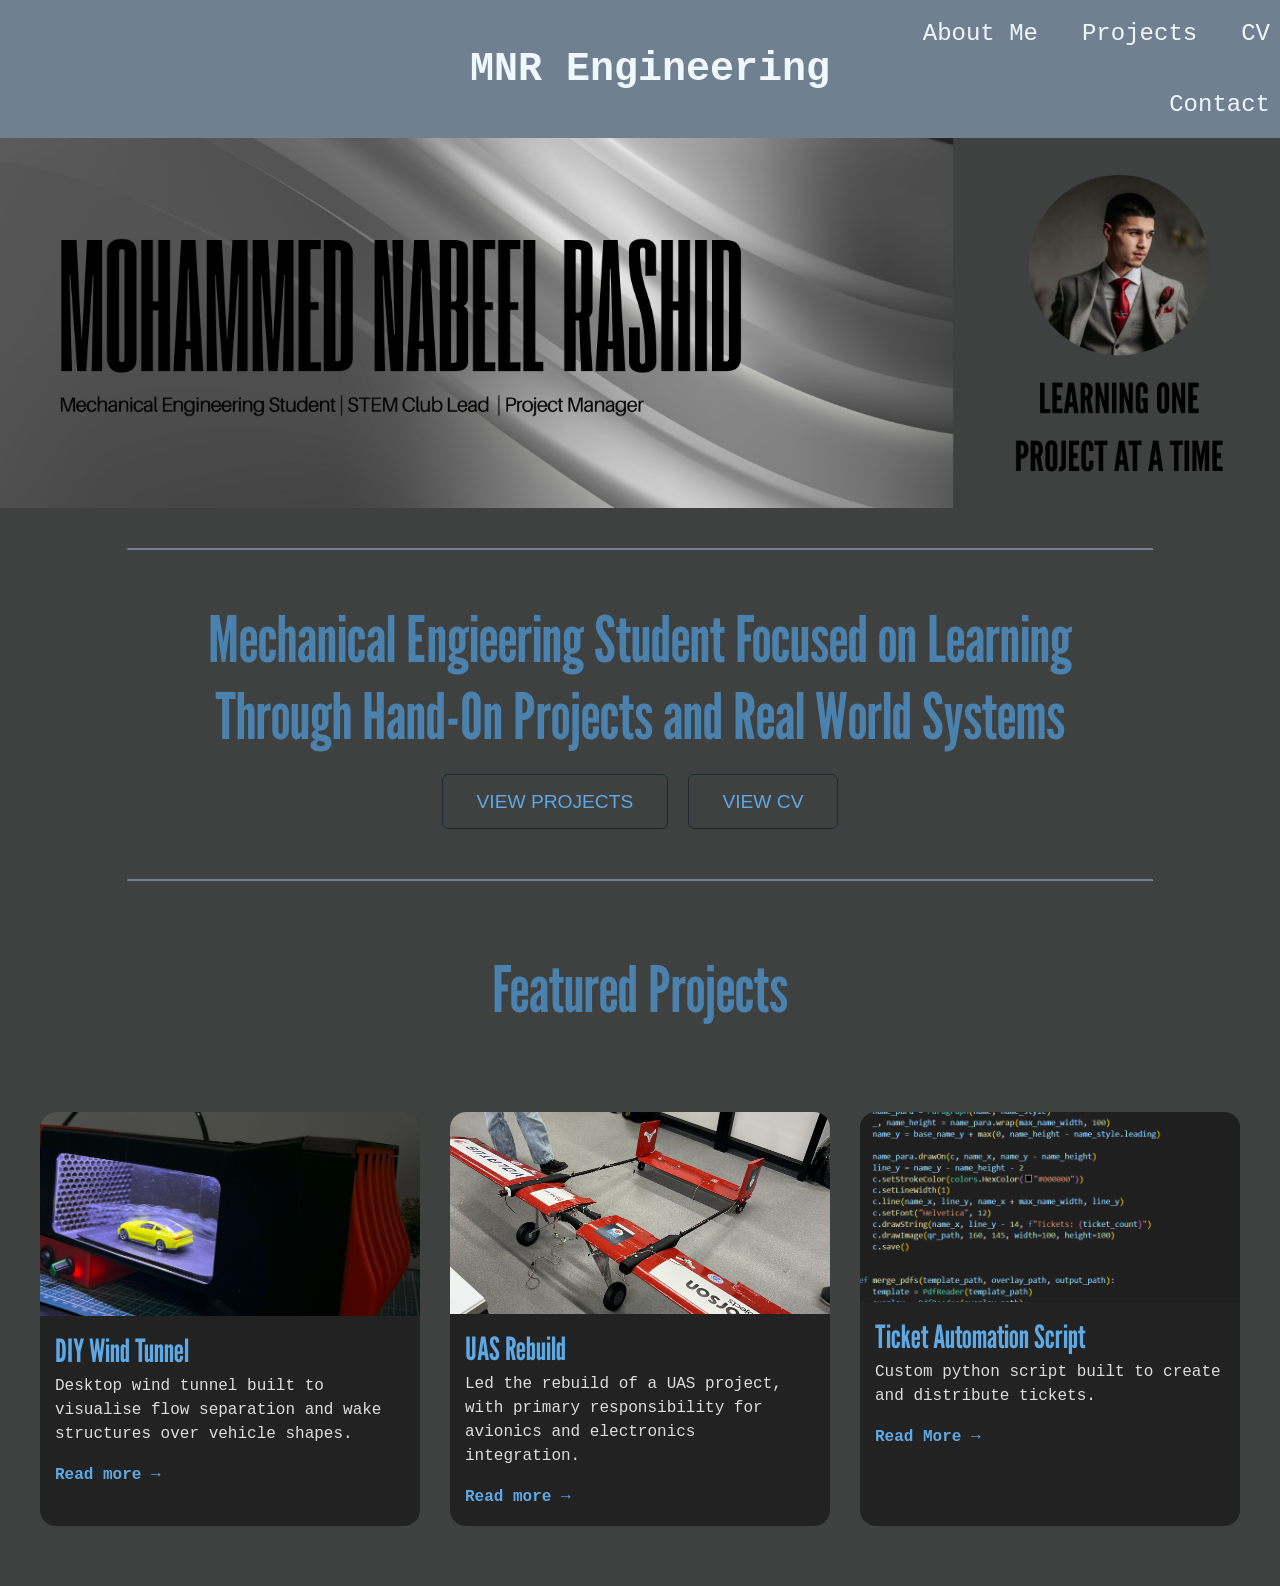
<file: index.html>
<html lang="en">
<head>
    <meta charset="UTF-8">
    <meta name="viewport" content="width=device-width, initial-scale=1.0">
    <link rel="preconnect" href="https://fonts.googleapis.com">
    <link rel="preconnect" href="https://fonts.gstatic.com" crossorigin>
    <link href="https://fonts.googleapis.com/css2?family=League+Gothic&family=Pacifico&display=swap" rel="stylesheet">
    <link rel="stylesheet" href="css/style.css">
    <title>MNR Engineering</title>
</head>
<body>
<header>
    <div class="header-left"></div> 
    <h1 class="title"><a href="index.html">MNR Engineering</a></h1>
    <div class="nav-container">
        <a href="aboutme.html">About Me</a>
        <a href="projects.html">Projects</a>
        <a href="cv.html">CV</a>
        <a href="contact.html">Contact</a>
    </div>
</header>


    <section class="banner">
        <img src="assets/banner.png" alt="MNR Engineering">
    </section>

    <hr>

    <div class="cv-container">
        <h1>Mechanical Engieering Student Focused on Learning Through Hand-On Projects and Real World Systems</h1>
        <div>
            <button class="btn">
                <a href="projects.html">View Projects</a>
            </button>
            <button class="btn">
                <a href="cv.html">View CV</a>
            </button>
        </div>
    </div>

    <div>
        <hr>
    </div>

    <div class="featured-projects">
        <h1>Featured Projects</h1>
    </div>
<div class="project-cards">

    <div class="projectcard">
        <img src="assets/windtunnel.png" alt="wind tunnel picture">
        <h2>DIY Wind Tunnel</h2>
        <p>Desktop wind tunnel built to visualise flow separation and wake structures over vehicle shapes.</p>
        <a href="projects/windtunnel.html">Read more →</a>
    </div>

    <div class="projectcard">
        <img src="assets/uasrebuild.jpg" alt="wind tunnel picture">
        <h2>UAS Rebuild</h2>
        <p>Led the rebuild of a UAS project, with primary responsibility for avionics and electronics integration.</p>
        <a href="projects/uasrebuild.html">Read more →</a>
    </div>

    <div class="projectcard">
        <img src="assets/tickethero.png" alt="Python Script">
        <h2>Ticket Automation Script</h2>
        <p>Custom python script built to create and distribute tickets.</p>
        <a href="projects/ticketscript.html">Read More →</a>
    </div>

</div>

    
</body>
</html>
</file>
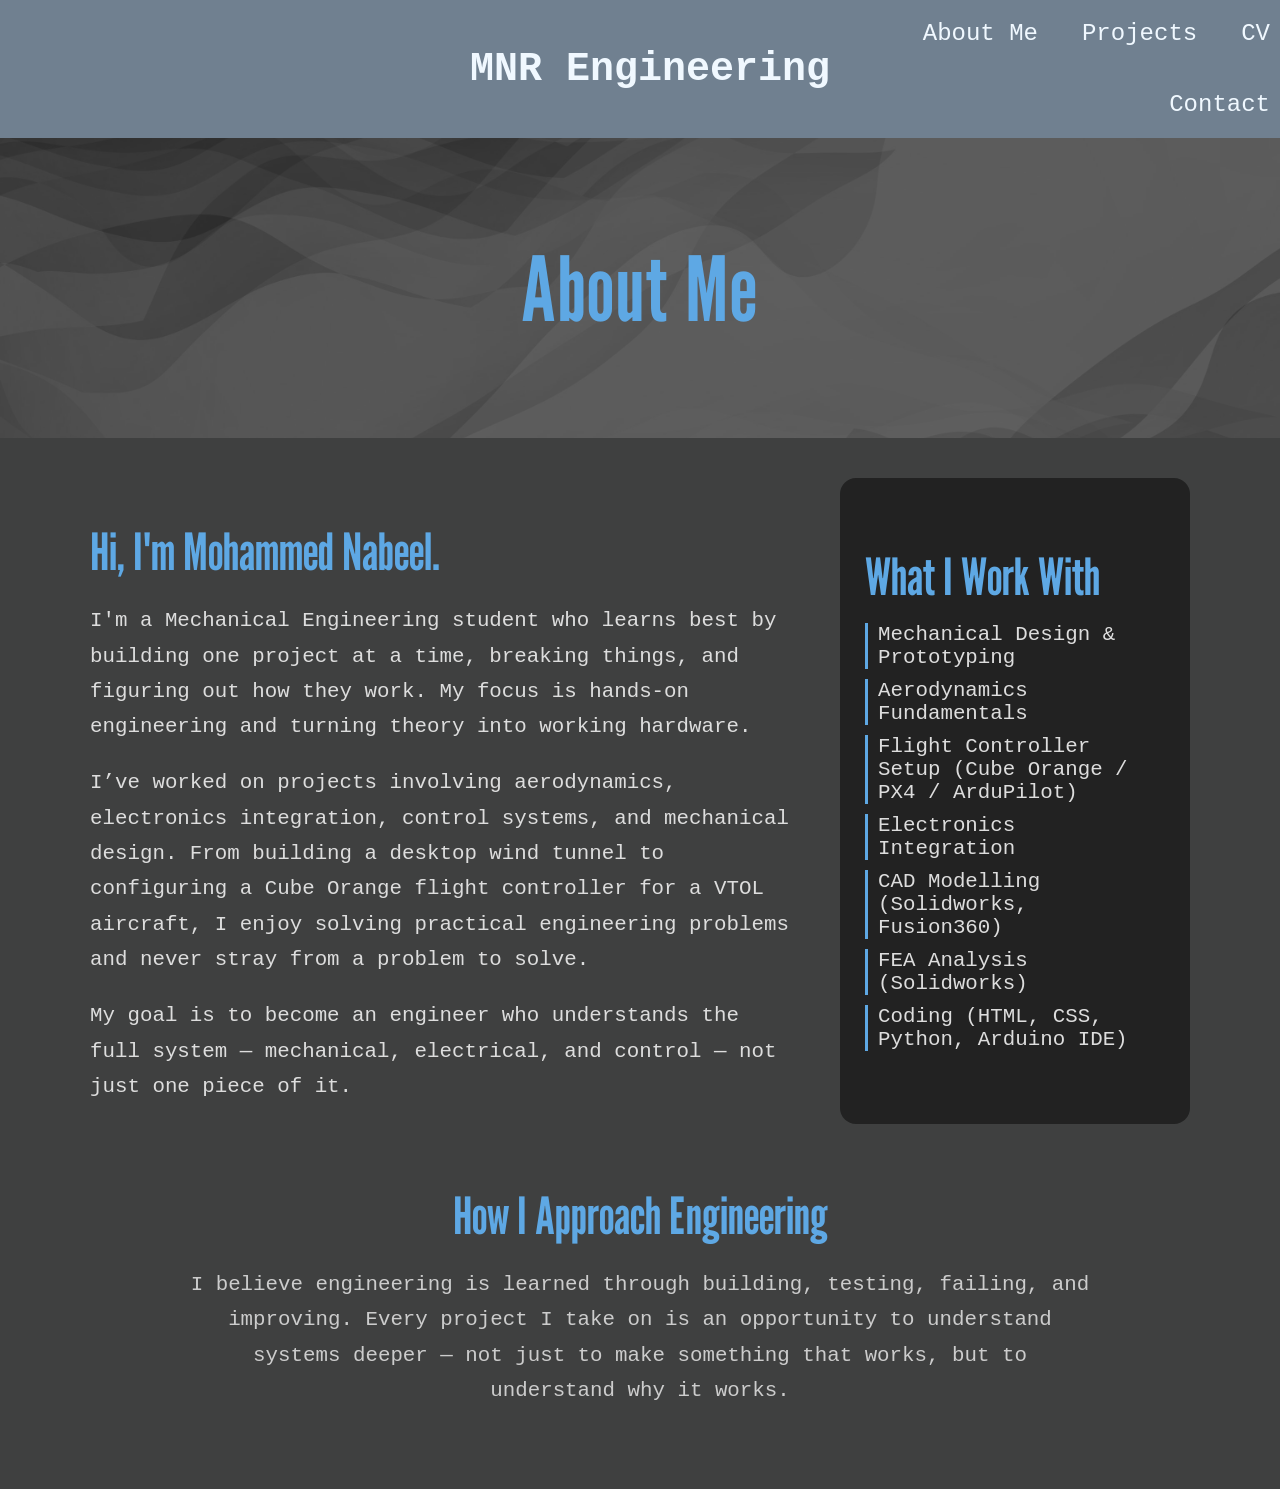
<file: aboutme.html>
<!DOCTYPE html>
<html lang="en">
<head>
    <meta charset="UTF-8">
    <meta name="viewport" content="width=device-width, initial-scale=1.0">
    <link href="https://fonts.googleapis.com/css2?family=League+Gothic&display=swap" rel="stylesheet">
    <link rel="stylesheet" href="css/aboutme.css">
    <title>About Me | MNR Engineering</title>
</head>
<body>

<header>
    <div class="header-left"></div> 
    <h1 class="title"><a href="index.html">MNR Engineering</a></h1>
    <div class="nav-container">
        <a href="aboutme.html">About Me</a>
        <a href="projects.html">Projects</a>
        <a href="cv.html">CV</a>
        <a href="contact.html">Contact</a>
    </div>
</header>

<section class="about-hero-wrapper">
    <div class="about-banner"></div>
    <div class="about-hero">
        <h1>About Me</h1>
    </div>
</section>


<section class="about-container">

    <div class="about-text">
        <h2>Hi, I'm Mohammed Nabeel.</h2>
        <p>
            I'm a Mechanical Engineering student who learns best by building one project at a time, 
            breaking things, and figuring out how they work. My focus is hands-on engineering
            and turning theory into working hardware.
        </p>

        <p>
            I’ve worked on projects involving aerodynamics, electronics integration, control systems, 
            and mechanical design. From building a desktop wind tunnel to configuring a Cube Orange 
            flight controller for a VTOL aircraft, I enjoy solving practical engineering problems and never stray from a problem to solve.
        </p>

        <p>
            My goal is to become an engineer who understands the full system — mechanical, electrical, 
            and control — not just one piece of it.
        </p>
    </div>

    <div class="about-skills">
        <h2>What I Work With</h2>
        <ul>
            <li>Mechanical Design & Prototyping</li>
            <li>Aerodynamics Fundamentals</li>
            <li>Flight Controller Setup (Cube Orange / PX4 / ArduPilot)</li>
            <li>Electronics Integration</li>
            <li>CAD Modelling (Solidworks, Fusion360)</li>
            <li>FEA Analysis (Solidworks)</li>
            <li>Coding (HTML, CSS, Python, Arduino IDE)</li>
        </ul>
    </div>

</section>

<section class="about-philosophy">
    <h2>How I Approach Engineering</h2>
    <p>
        I believe engineering is learned through building, testing, failing, and improving. 
        Every project I take on is an opportunity to understand systems deeper — not just to make 
        something that works, but to understand why it works.
    </p>
</section>

</body>
</html>
</file>
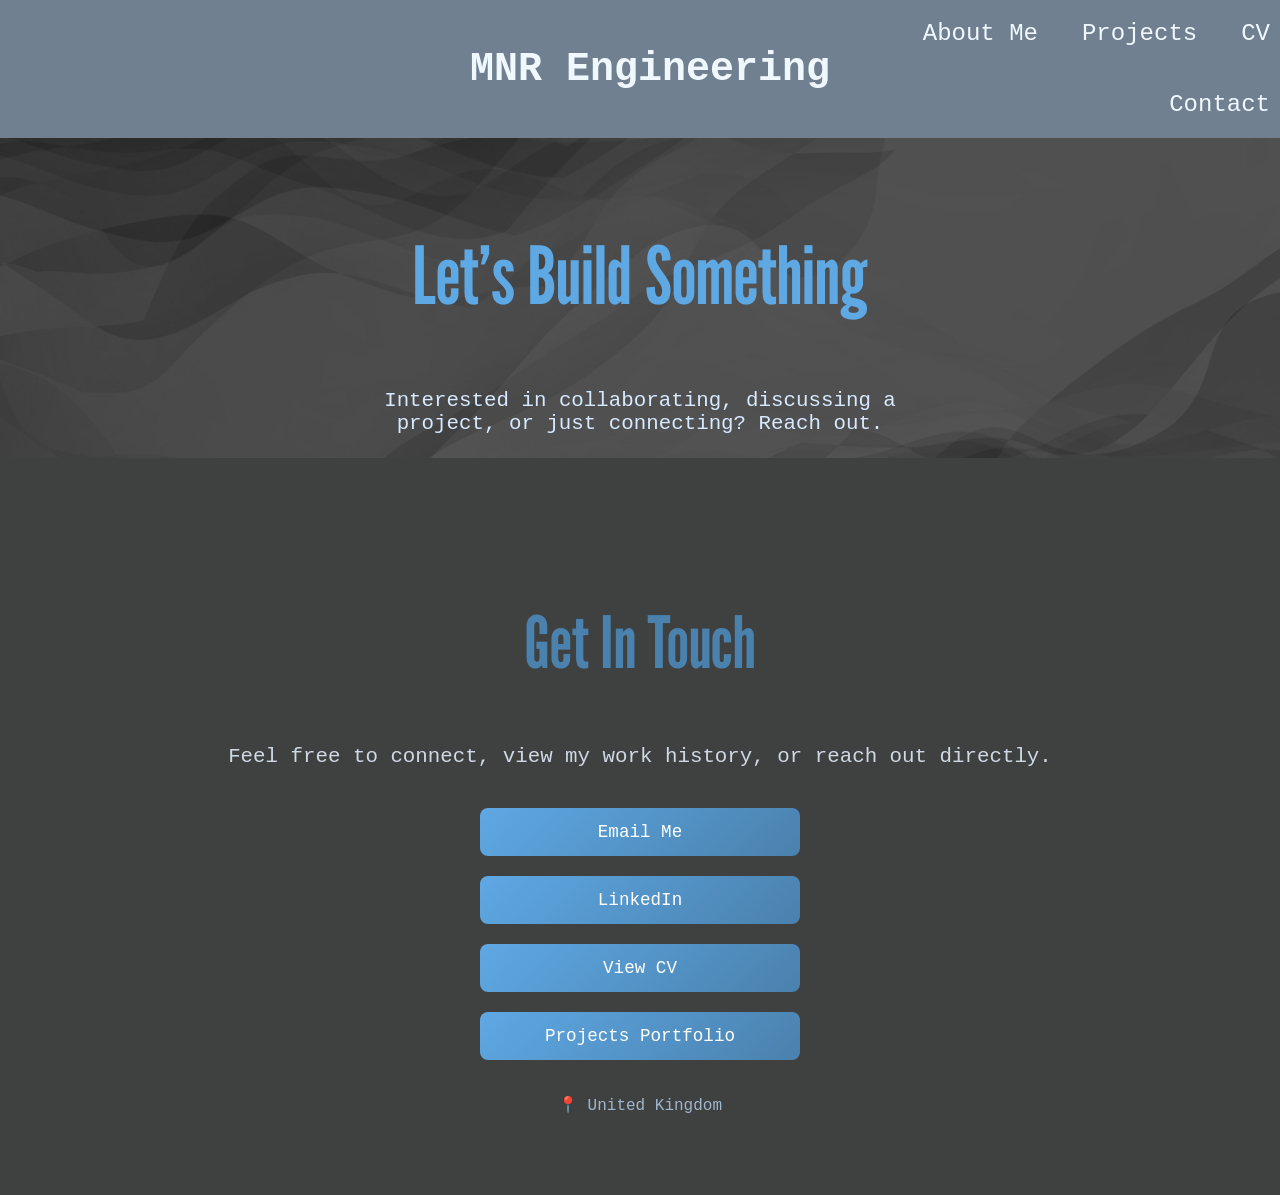
<file: contact.html>
<html lang="en">
<head>
    <meta charset="UTF-8">
    <meta name="viewport" content="width=device-width, initial-scale=1.0">
    <title>Contact | MNR Engineering</title>

    <link rel="preconnect" href="https://fonts.googleapis.com">
    <link rel="preconnect" href="https://fonts.gstatic.com" crossorigin>
    <link href="https://fonts.googleapis.com/css2?family=League+Gothic&display=swap" rel="stylesheet">
    
    <link rel="stylesheet" href="css/contact.css">

</head>
<body>

<header>
    <div class="header-left"></div>
    <h1 class="title"><a href="index.html">MNR Engineering</a></h1>
    <div class="nav-container">
        <a href="aboutme.html">About Me</a>
        <a href="projects.html">Projects</a>
        <a href="cv.html">CV</a>
        <a href="contact.html">Contact</a>
    </div>
</header>

<!-- Hero -->
<section class="contact-hero-wrapper">
    <div class="contact-banner"></div>
    <div class="contact-hero">
        <div class="contact-hero-content">
            <h1>Let’s Build Something</h1>
            <p>Interested in collaborating, discussing a project, or just connecting? Reach out.</p>
        </div>
    </div>
</section>

<!-- Contact Section -->
<section class="contact-section">
    <div class="contact-container">
        <h1>Get In Touch</h1>
        <p>Feel free to connect, view my work history, or reach out directly.</p>

        <div class="contact-buttons">
            <a href="mailto:mohammednabeelrashid629@gmail.com" class="contact-btn">Email Me</a>
            <a href="https://linkedin.com/in/mohammed-nabeel-rashid-b59807312" target="_blank" class="contact-btn">LinkedIn</a>
            <a href="cv.html" class="contact-btn">View CV</a>
            <a href="projects.html" class="contact-btn">Projects Portfolio</a>
            <div class="contact-location">📍 United Kingdom</div>
        </div>
    </div>
</section>


</body>
</html>
</file>
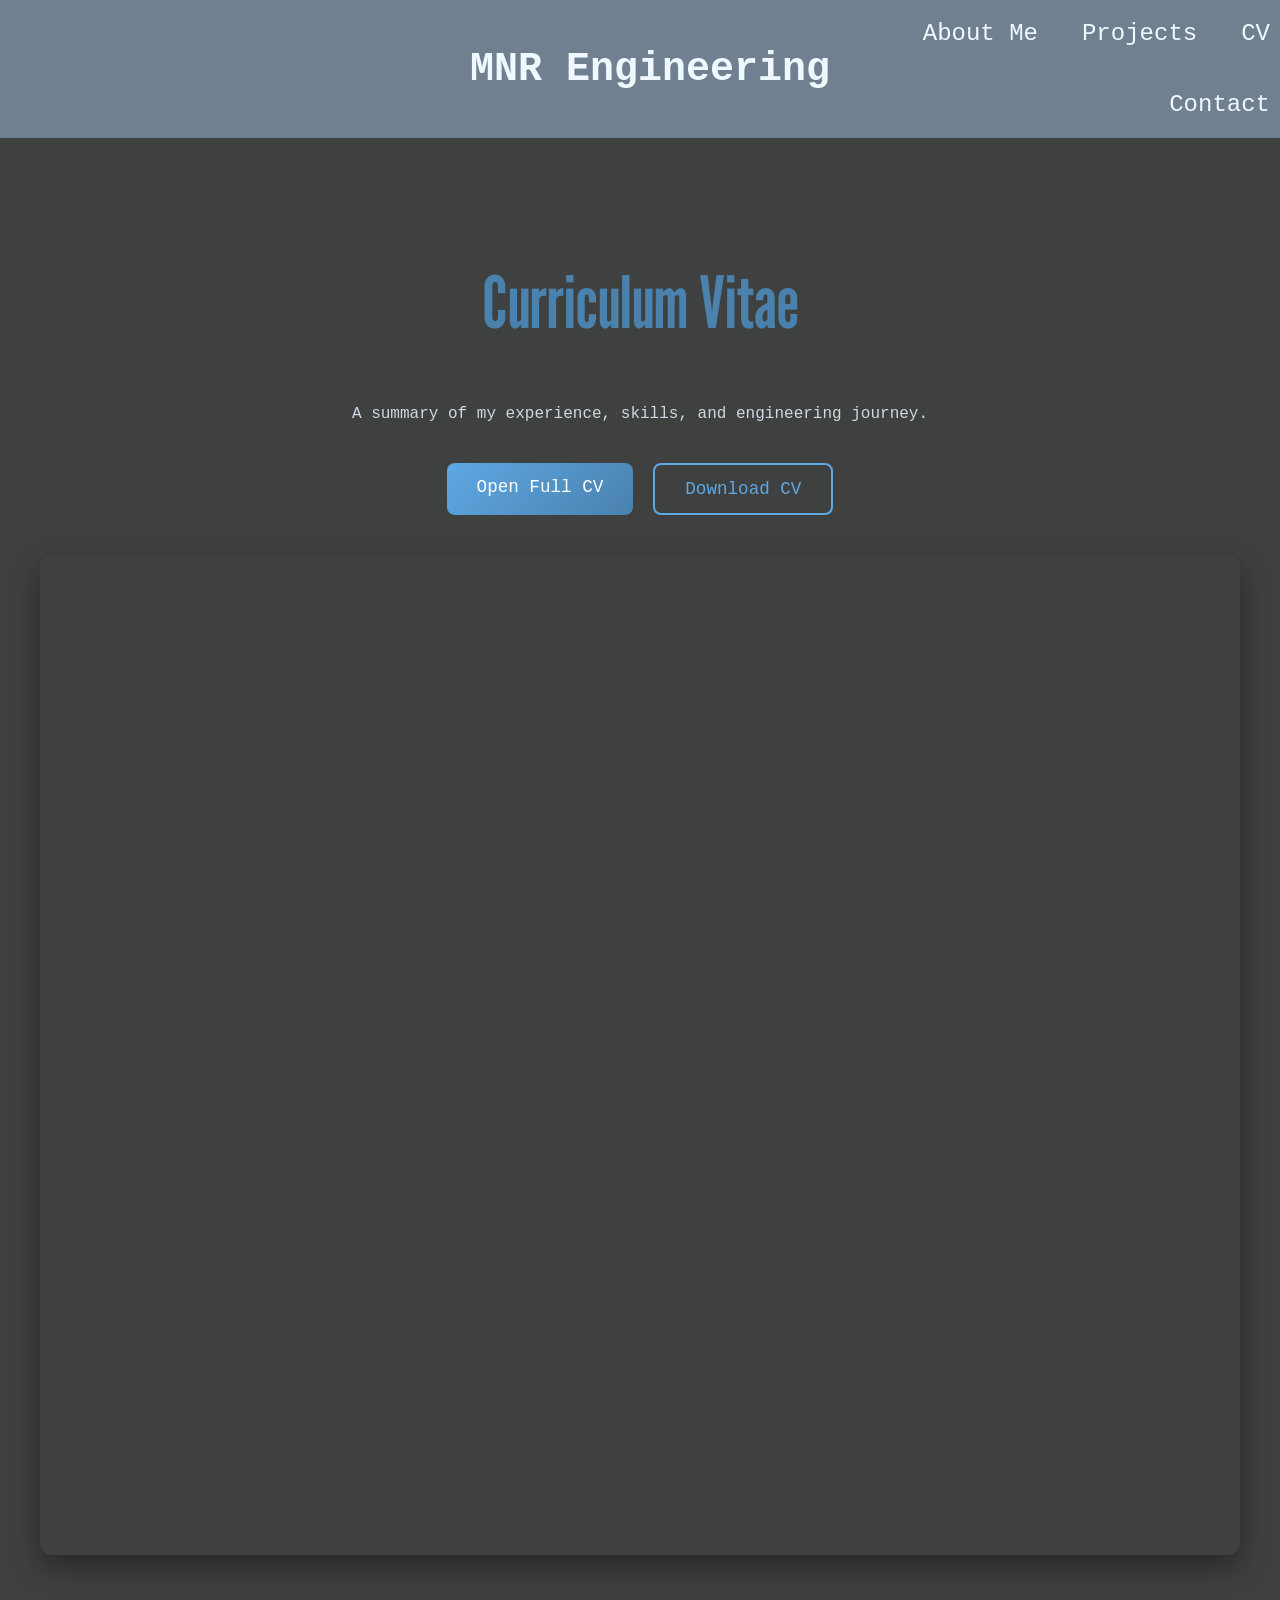
<file: cv.html>
<!DOCTYPE html>
<html lang="en">
<head>
    <meta charset="UTF-8">
    <meta name="viewport" content="width=device-width, initial-scale=1.0">
    <title>CV | MNR Engineering</title>

    <link rel="preconnect" href="https://fonts.googleapis.com">
    <link rel="preconnect" href="https://fonts.gstatic.com" crossorigin>
    <link href="https://fonts.googleapis.com/css2?family=League+Gothic&display=swap" rel="stylesheet">

    <link rel="stylesheet" href="css/cv.css">
</head>

<body>

<header>
    <div class="header-left"></div>
    <h1 class="title"><a href="index.html">MNR Engineering</a></h1>
    <div class="nav-container">
        <a href="aboutme.html">About Me</a>
        <a href="projects.html">Projects</a>
        <a href="cv.html">CV</a>
        <a href="contact.html">Contact</a>
    </div>
</header>

<section class="cv-page">
    <div class="cv-header">
        <h1>Curriculum Vitae</h1>
        <p>A summary of my experience, skills, and engineering journey.</p>
    </div>

    <div class="cv-actions">
        <a href="assets/cv.pdf" target="_blank" class="cv-btn">Open Full CV</a>
        <a href="assets/cv.pdf" download class="cv-btn secondary">Download CV</a>
    </div>

    <div class="cv-viewer">
        <iframe src="assets/cv.pdf"></iframe>
    </div>
</section>

</body>
</html>
</file>
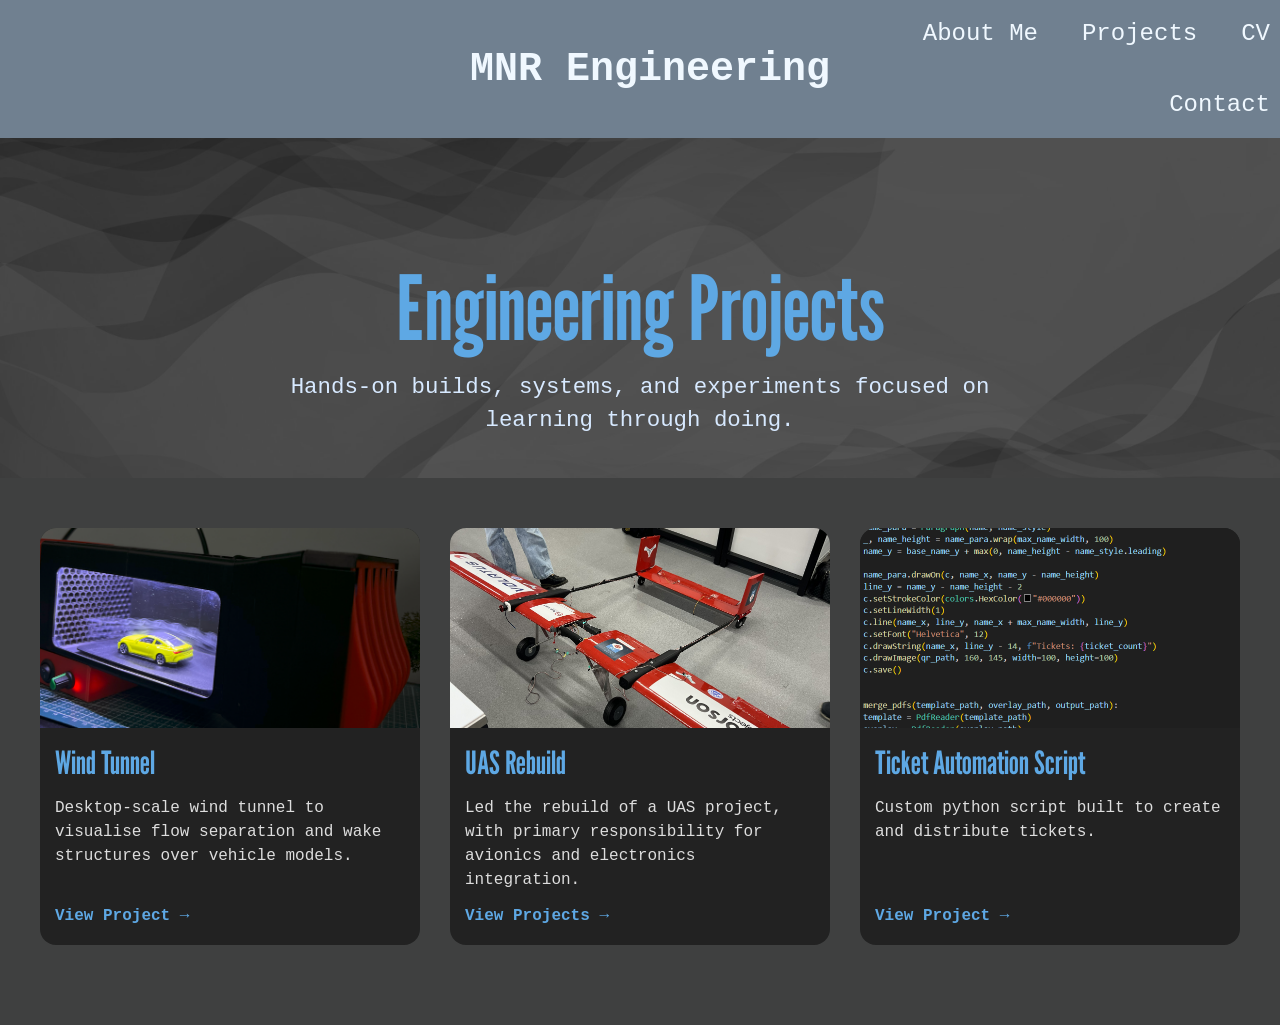
<file: projects.html>
<!DOCTYPE html>
<html lang="en">
<head>
    <meta charset="UTF-8">
    <meta name="viewport" content="width=device-width, initial-scale=1.0">
    <link href="https://fonts.googleapis.com/css2?family=League+Gothic&display=swap" rel="stylesheet">
    <link rel="stylesheet" href="css/projectspage.css">
    <title>Projects | MNR Engineering</title>
</head>
<body>

<header>
    <div class="header-left"></div> 
    <h1 class="title"><a href="index.html">MNR Engineering</a></h1>
    <div class="nav-container">
        <a href="aboutme.html">About Me</a>
        <a href="projects.html">Projects</a>
        <a href="cv.html">CV</a>
        <a href="contact.html">Contact</a>
    </div>
</header>

<section class="projects-hero-wrapper">
    <div class="projects-banner"></div>

    <div class="projects-hero">
        <div class="projects-hero-content">
            <h1>Engineering Projects</h1>
            <p>Hands-on builds, systems, and experiments focused on learning through doing.</p>
        </div>
    </div>
</section>


<section class="project-grid">
 
    <div class="project-card">
        <img src="assets/windtunnel.png" alt="Wind Tunnel">
        <h2>Wind Tunnel</h2>
        <p>Desktop-scale wind tunnel to visualise flow separation and wake structures over vehicle models.</p>
        <a href="projects/windtunnel.html">View Project →</a>
    </div>

    <div class="project-card">
        <img src="assets/uasrebuild.jpg" alt="wind tunnel picture">
        <h2>UAS Rebuild</h2>
        <p>Led the rebuild of a UAS project, with primary responsibility for avionics and electronics integration.</p>
        <a href="projects/uasrebuild.html">View Projects →</a>
    </div>

    <div class="project-card">
        <img src="assets/tickethero.png" alt="Python Script">
        <h2>Ticket Automation Script</h2>
        <p>Custom python script built to create and distribute tickets.</p>
        <a href="projects/ticketscript.html">View Project →</a>
    </div>

</section>

</body>
</html>
</file>
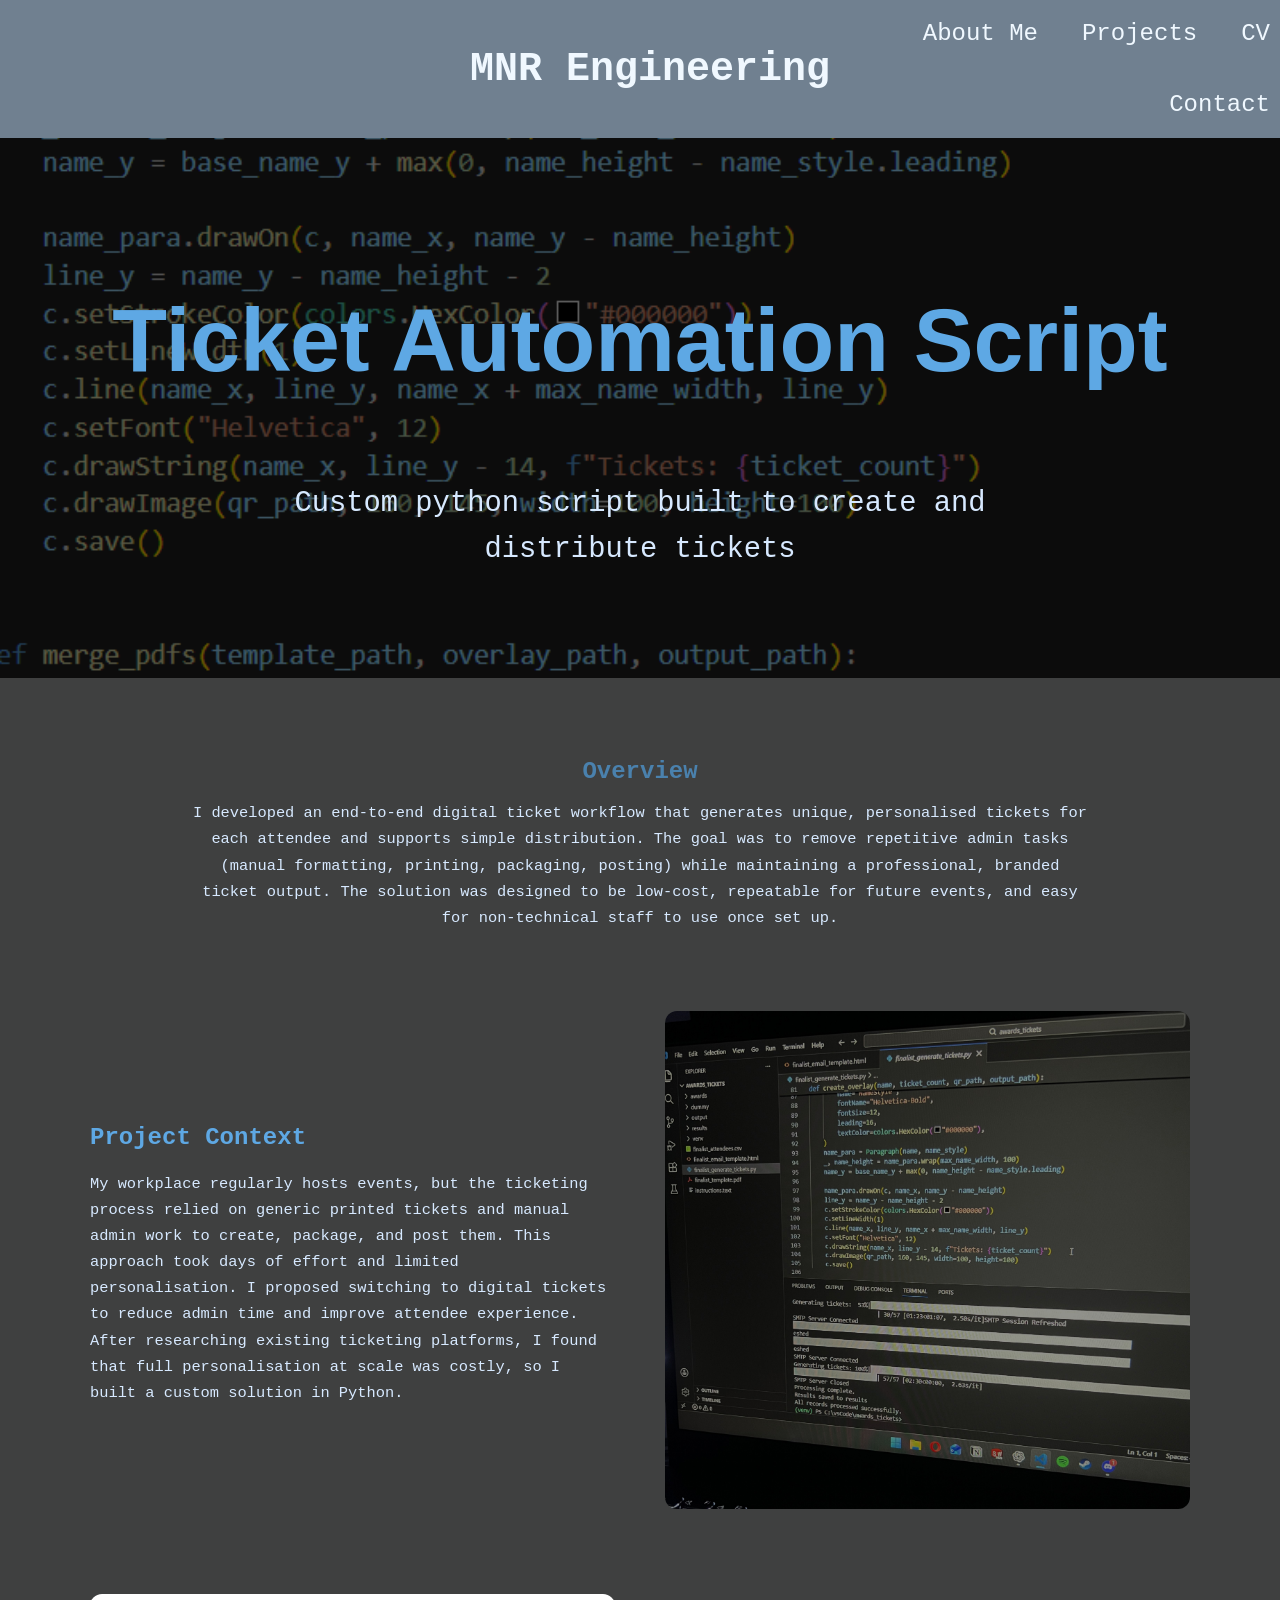
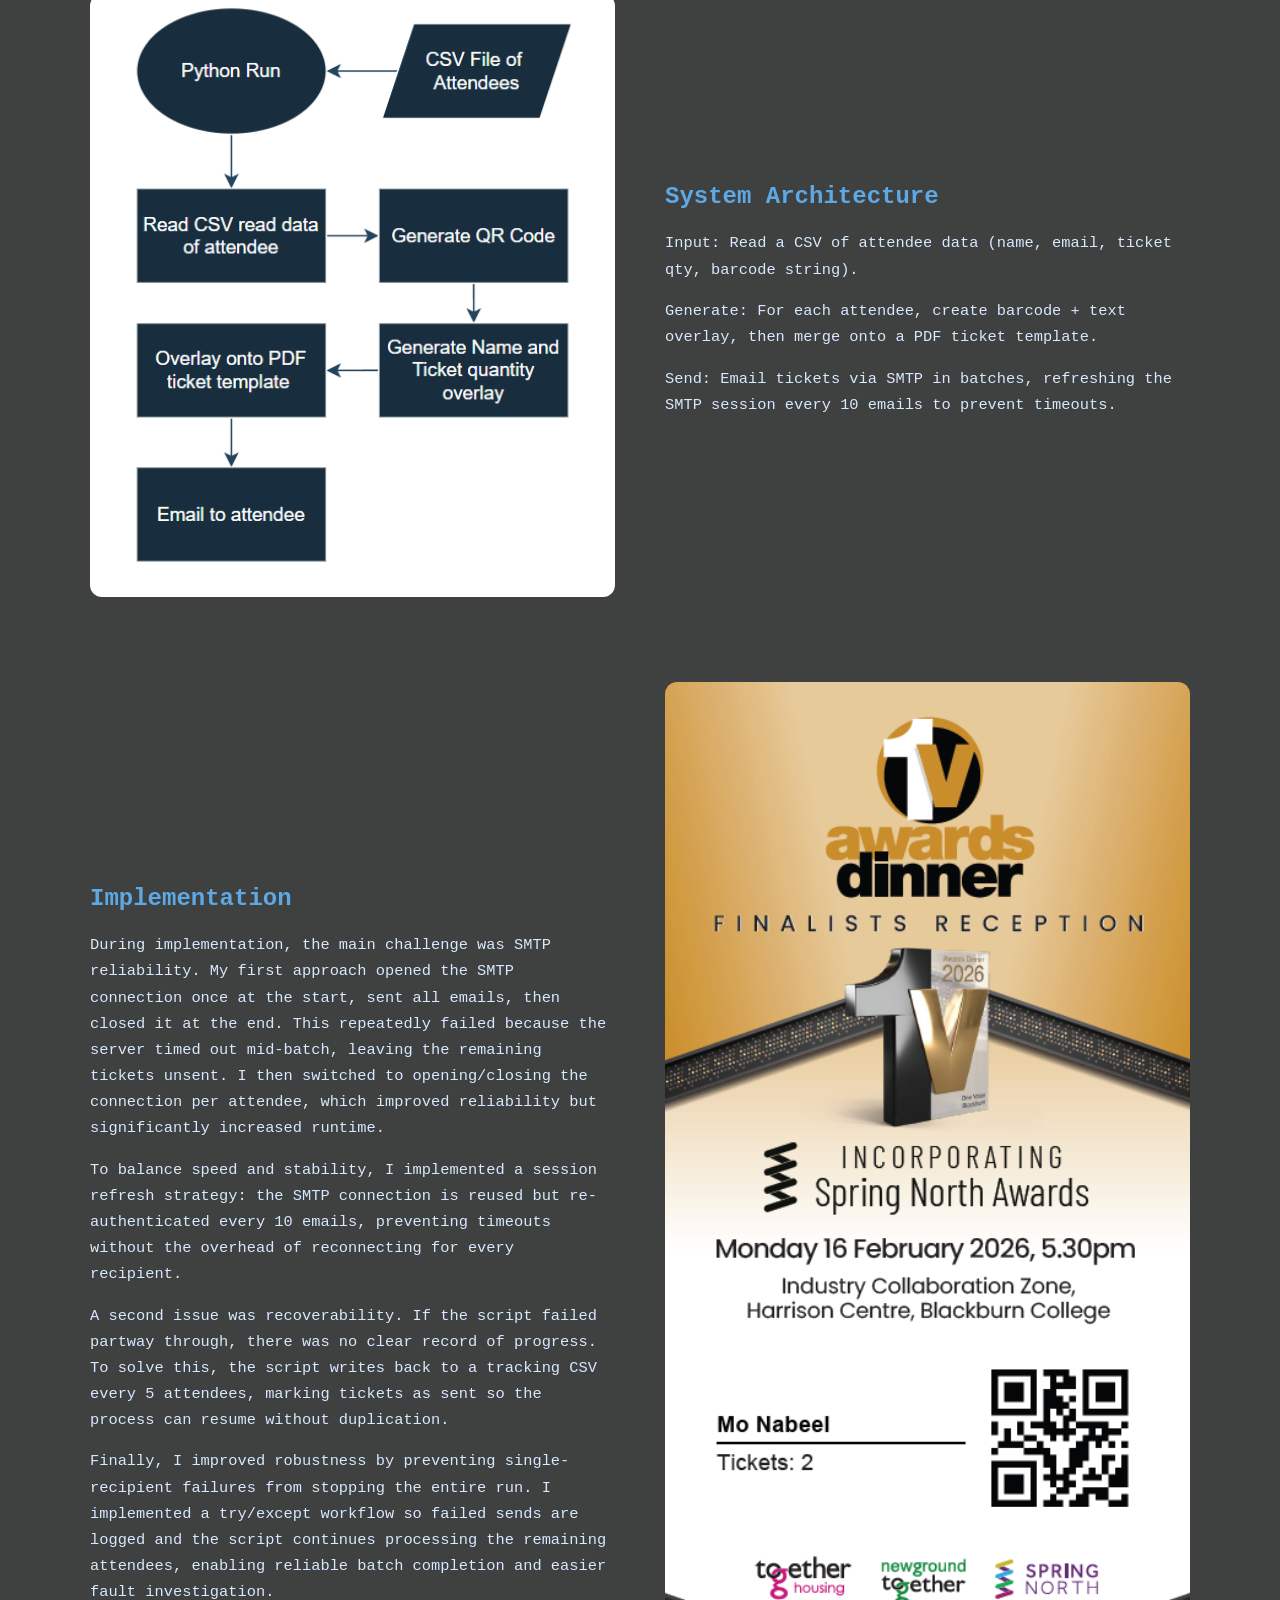
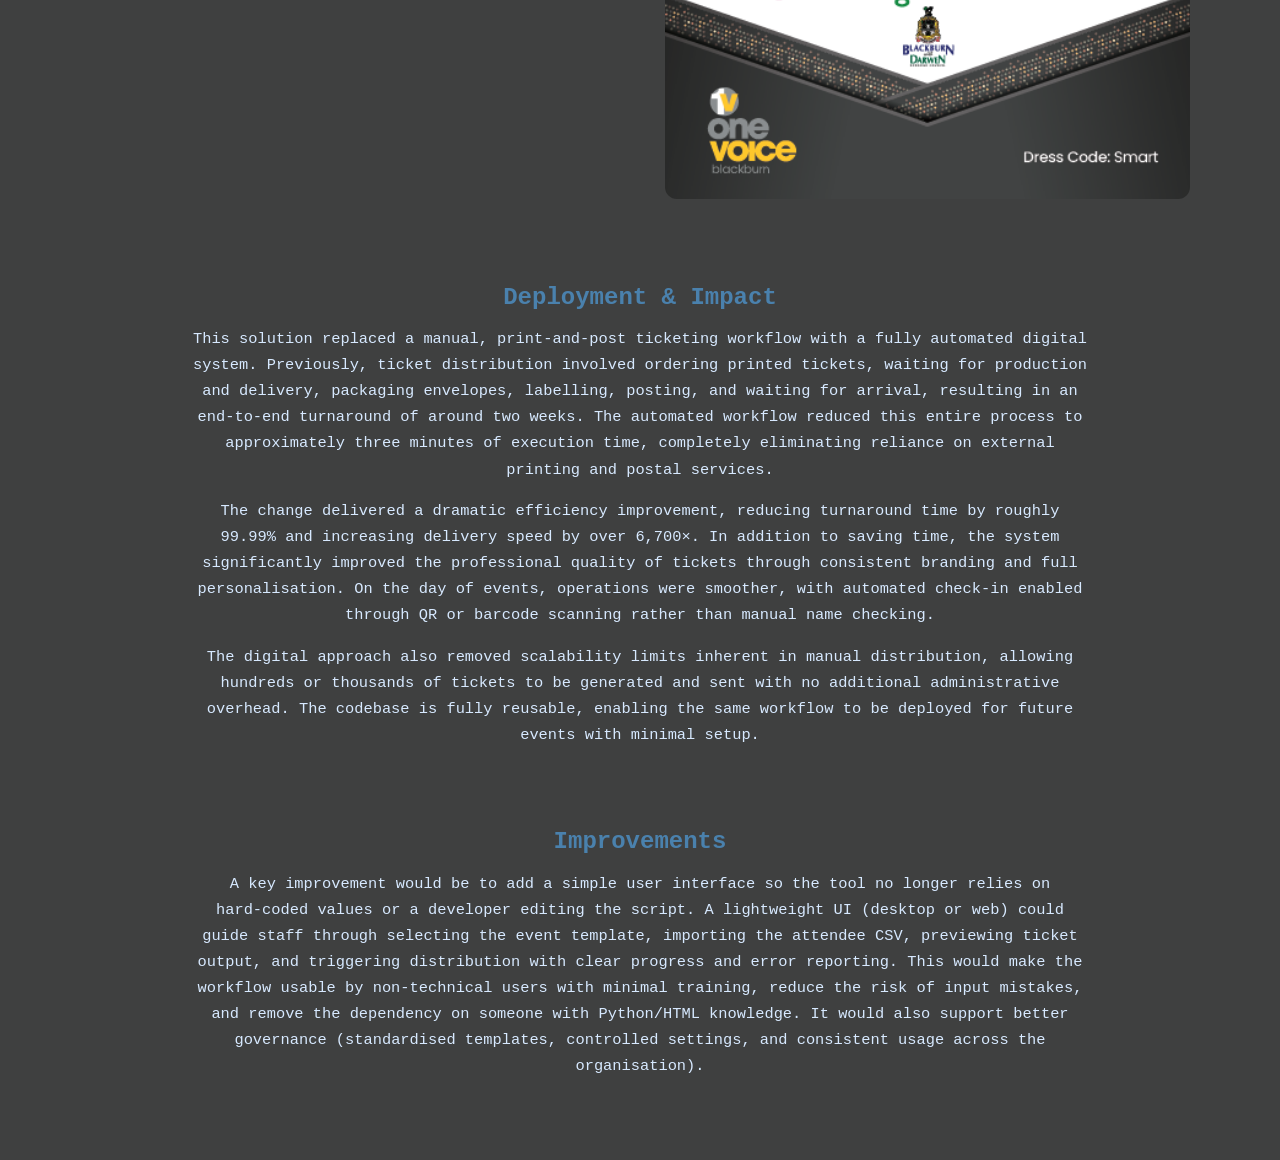
<file: projects/ticketscript.html>
<!DOCTYPE html>
<html lang="en">
<head>
    <meta charset="UTF-8">
    <title>Project Title | MNR Engineering</title>
    <meta name="viewport" content="width=device-width, initial-scale=1.0">
    <link rel="stylesheet" href="projecttemplate.css">
</head>
<body>

<header>
    <div class="header-left"></div>
    <h1 class="title"><a href="../index.html">MNR Engineering</a></h1>
    <div class="nav-container">
        <a href="../aboutme.html">About Me</a>
        <a href="../projects.html">Projects</a>
        <a href="../cv.html">CV</a>
        <a href="../contact.html">Contact</a>
    </div>
</header>

<!-- HERO -->
<section class="project-hero">
    <img src="project-assets/ticketscript/hero2.png" alt="Project image">
    <div class="hero-text">
        <h1>Ticket Automation Script</h1>
        <p>Custom python script built to create and distribute tickets</p>
    </div>
</section>

<!-- OVERVIEW -->
<section class="project-section centered">
    <h2>Overview</h2>
    <p>I developed an end‑to‑end digital ticket workflow that generates unique, personalised tickets for each attendee and supports simple distribution. The goal was to remove repetitive admin tasks (manual formatting, printing, packaging, posting) while maintaining a professional, branded ticket output. The solution was designed to be low‑cost, repeatable for future events, and easy for non‑technical staff to use once set up.</p>
</section>

<!-- DESIGN SECTION -->
<section class="project-split">
    <div class="text">
        <h2>Project Context</h2>
        <p>My workplace regularly hosts events, but the ticketing process relied on generic printed tickets and manual admin work to create, package, and post them. This approach took days of effort and limited personalisation. I proposed switching to digital tickets to reduce admin time and improve attendee experience. After researching existing ticketing platforms, I found that full personalisation at scale was costly, so I built a custom solution in Python.</p>
    </div>
    <div class="image">
        <img src="project-assets/ticketscript/terminal.jpg" alt="">
    </div>
</section>

<!-- BUILD SECTION -->
<section class="project-split reverse">
    <div class="text">
        <h2>System Architecture</h2>
        <p>Input: Read a CSV of attendee data (name, email, ticket qty, barcode string).</p>
        <p>Generate: For each attendee, create barcode + text overlay, then merge onto a PDF ticket template.</p>
        <p>Send: Email tickets via SMTP in batches, refreshing the SMTP session every 10 emails to prevent timeouts.</p>
    </div>
    <div class="image">
        <img src="project-assets/ticketscript/flowdiagram.png" alt="">
    </div>
</section>

<!-- TESTING -->
<section class="project-split">
    <div class="text">
        <h2>Implementation</h2>
        <p>During implementation, the main challenge was SMTP reliability. My first approach opened the SMTP connection once at the start, sent all emails, then closed it at the end. This repeatedly failed because the server timed out mid‑batch, leaving the remaining tickets unsent. I then switched to opening/closing the connection per attendee, which improved reliability but significantly increased runtime.</p>
        <p>To balance speed and stability, I implemented a session refresh strategy: the SMTP connection is reused but re-authenticated every 10 emails, preventing timeouts without the overhead of reconnecting for every recipient.</p>
        <p>A second issue was recoverability. If the script failed partway through, there was no clear record of progress. To solve this, the script writes back to a tracking CSV every 5 attendees, marking tickets as sent so the process can resume without duplication.</p>
        <p>Finally, I improved robustness by preventing single-recipient failures from stopping the entire run. I implemented a try/except workflow so failed sends are logged and the script continues processing the remaining attendees, enabling reliable batch completion and easier fault investigation.</p>
    </div>
    <div class="image">
        <img src="project-assets/ticketscript/ticket.png" alt="">
    </div>
</section>

<!-- CHALLENGES -->
<section class="project-section centered">
    <h2>Deployment & Impact</h2>
    <p>This solution replaced a manual, print‑and‑post ticketing workflow with a fully automated digital system. Previously, ticket distribution involved ordering printed tickets, waiting for production and delivery, packaging envelopes, labelling, posting, and waiting for arrival, resulting in an end‑to‑end turnaround of around two weeks. The automated workflow reduced this entire process to approximately three minutes of execution time, completely eliminating reliance on external printing and postal services.</p>
    <p>The change delivered a dramatic efficiency improvement, reducing turnaround time by roughly 99.99% and increasing delivery speed by over 6,700×. In addition to saving time, the system significantly improved the professional quality of tickets through consistent branding and full personalisation. On the day of events, operations were smoother, with automated check‑in enabled through QR or barcode scanning rather than manual name checking.</p>
    <p>The digital approach also removed scalability limits inherent in manual distribution, allowing hundreds or thousands of tickets to be generated and sent with no additional administrative overhead. The codebase is fully reusable, enabling the same workflow to be deployed for future events with minimal setup.</p>
</section>

<!-- RESULTS -->
<section class="project-section centered">
    <h2>Improvements</h2>
    <p>A key improvement would be to add a simple user interface so the tool no longer relies on hard‑coded values or a developer editing the script. A lightweight UI (desktop or web) could guide staff through selecting the event template, importing the attendee CSV, previewing ticket output, and triggering distribution with clear progress and error reporting. This would make the workflow usable by non‑technical users with minimal training, reduce the risk of input mistakes, and remove the dependency on someone with Python/HTML knowledge. It would also support better governance (standardised templates, controlled settings, and consistent usage across the organisation).</p>
</section>

</body>
</html>
</file>
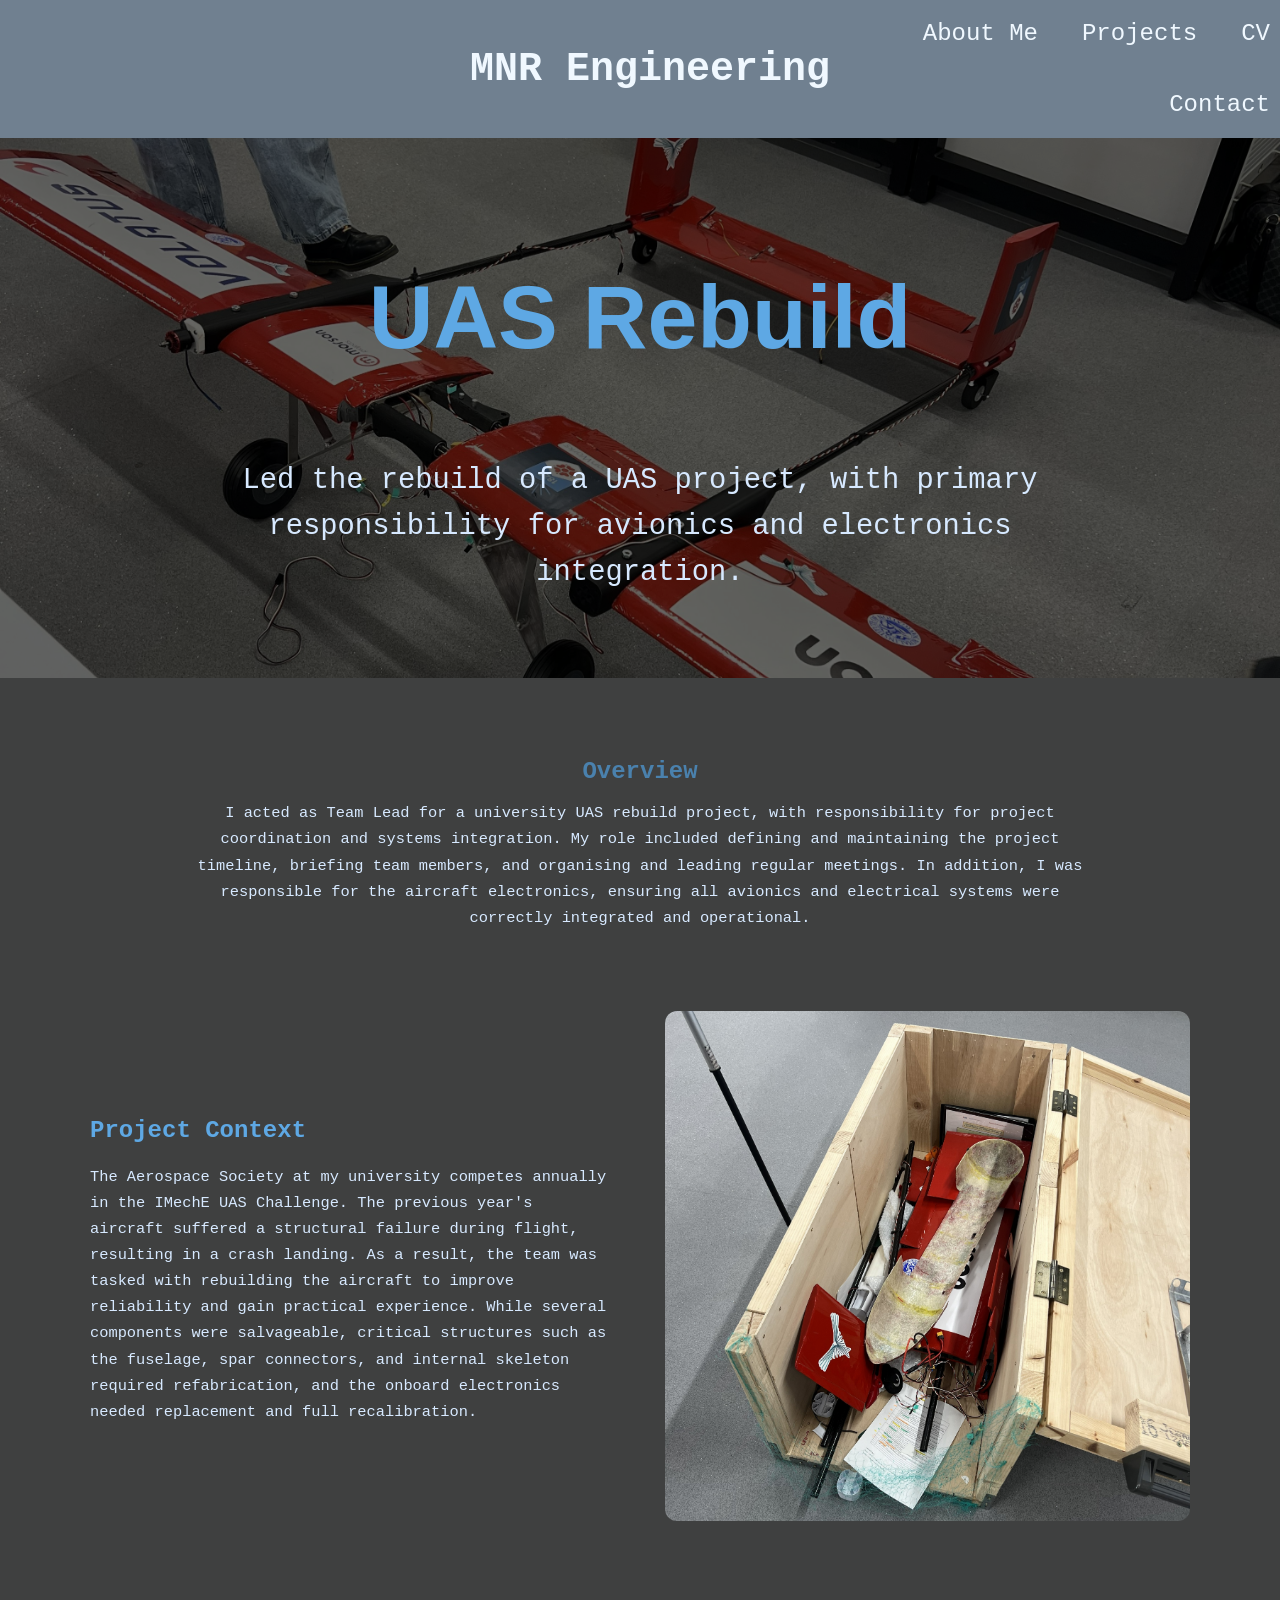
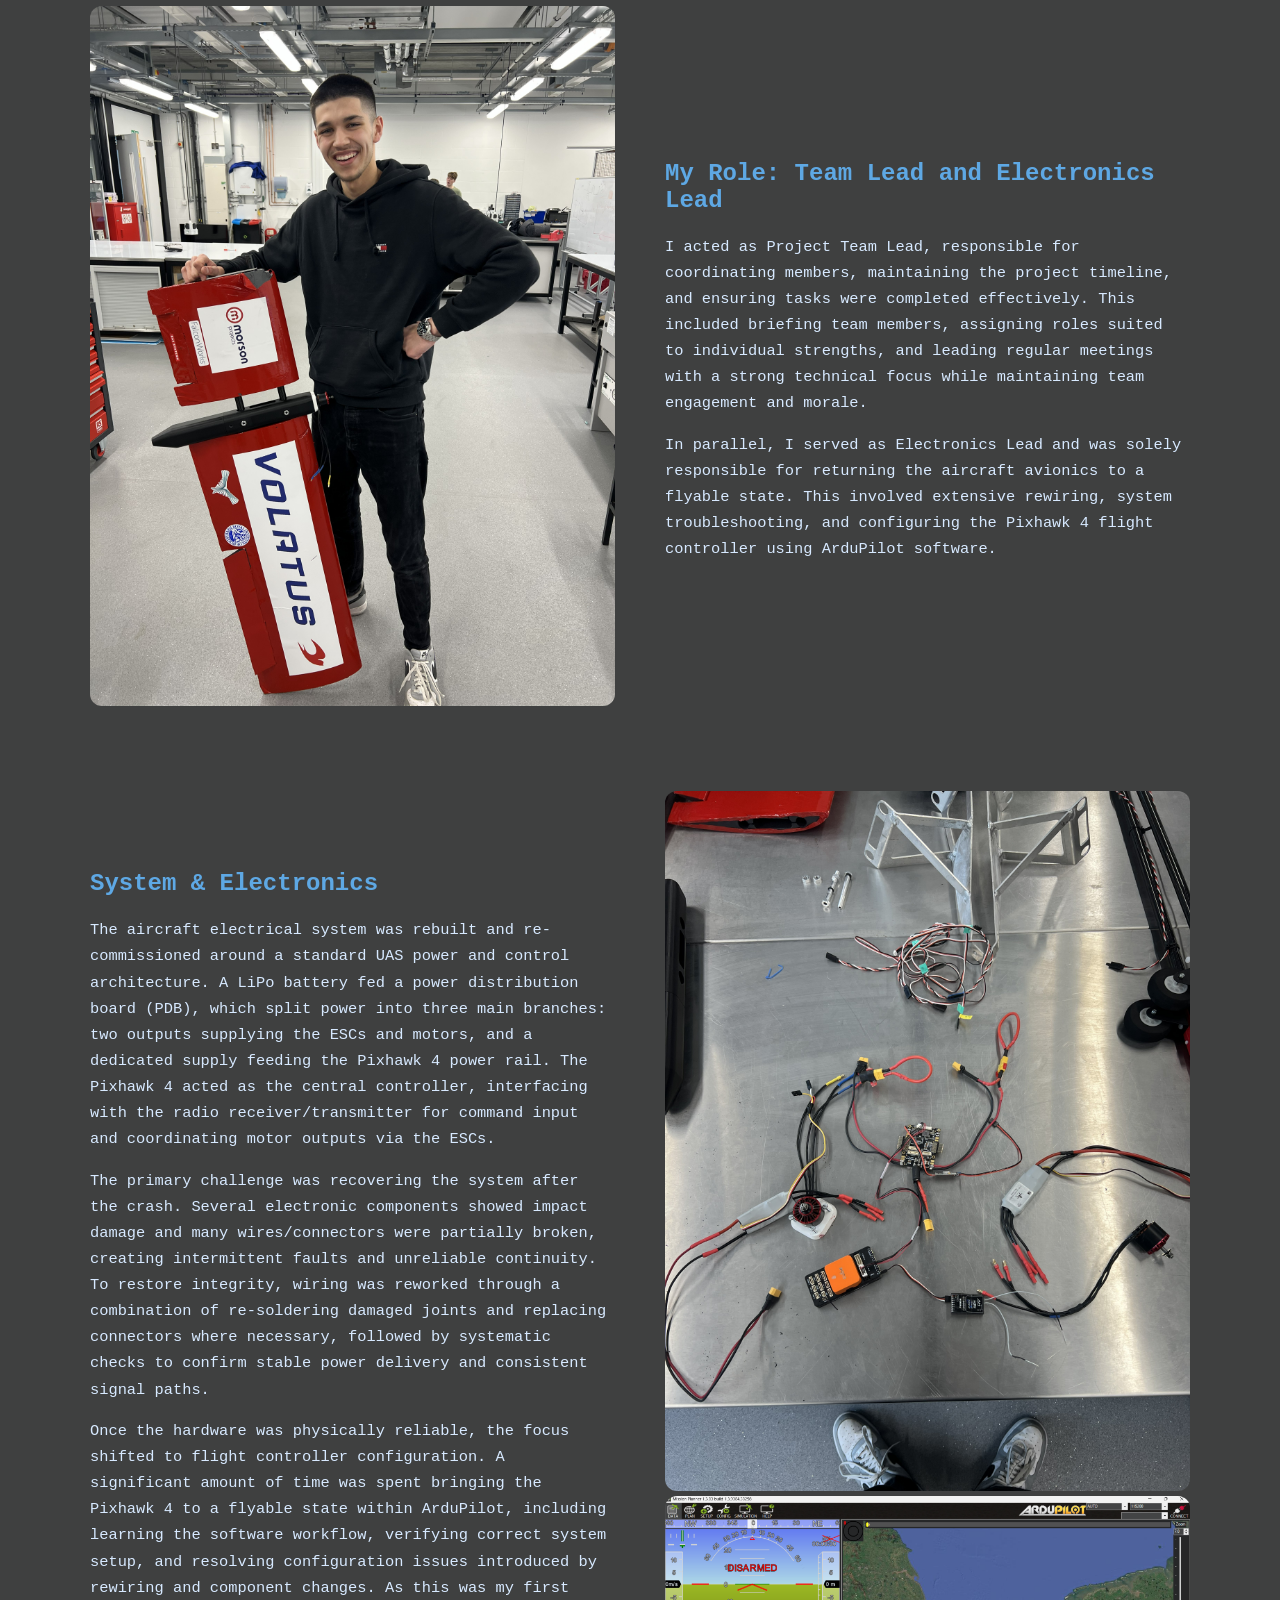
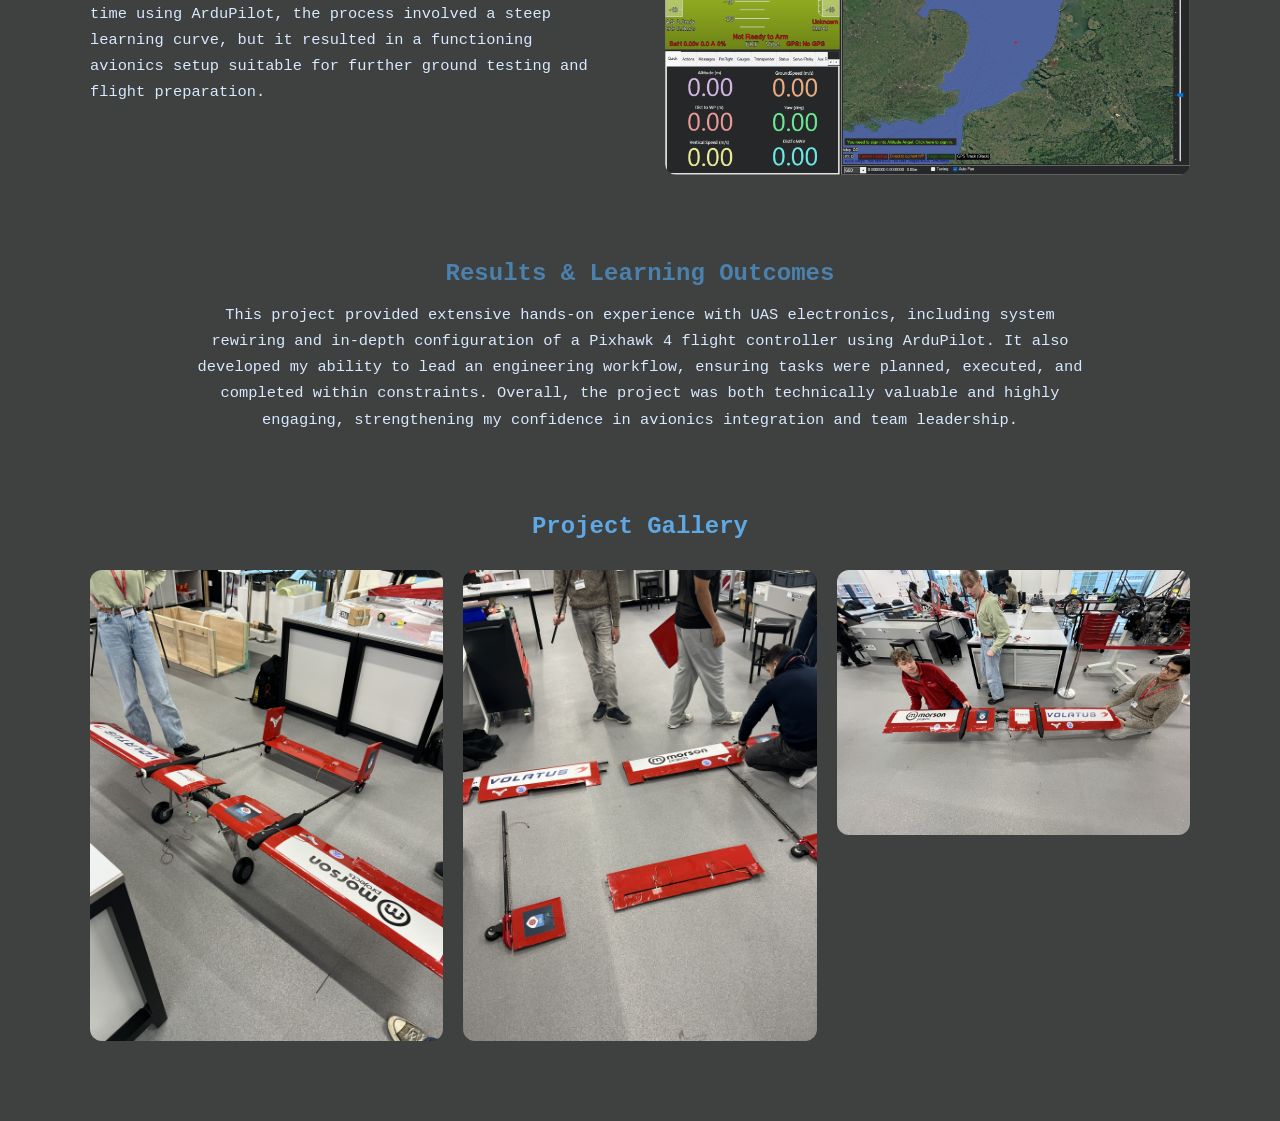
<file: projects/uasrebuild.html>
<!DOCTYPE html>
<html lang="en">
<head>
    <meta charset="UTF-8">
    <title>Project Title | MNR Engineering</title>
    <meta name="viewport" content="width=device-width, initial-scale=1.0">
    <link rel="stylesheet" href="projecttemplate.css">
</head>
<body>

<header>
    <div class="header-left"></div>
    <h1 class="title"><a href="../index.html">MNR Engineering</a></h1>
    <div class="nav-container">
        <a href="../aboutme.html">About Me</a>
        <a href="../projects.html">Projects</a>
        <a href="../cv.html">CV</a>
        <a href="../contact.html">Contact</a>
    </div>
</header>

<!-- HERO -->
<section class="project-hero">
    <img src="../assets/uasrebuild.jpg" alt="Project image">
    <div class="hero-text">
        <h1>UAS Rebuild</h1>
        <p>Led the rebuild of a UAS project, with primary responsibility for avionics and electronics integration.</p>
    </div>
</section>

<!-- OVERVIEW -->
<section class="project-section centered">
    <h2>Overview</h2>
    <p>I acted as Team Lead for a university UAS rebuild project, with responsibility for project coordination and systems integration. My role included defining and maintaining the project timeline, briefing team members, and organising and leading regular meetings. In addition, I was responsible for the aircraft electronics, ensuring all avionics and electrical systems were correctly integrated and operational.</p>
</section>

<!-- DESIGN SECTION -->
<section class="project-split">
    <div class="text">
        <h2>Project Context</h2>
        <p>The Aerospace Society at my university competes annually in the IMechE UAS Challenge. The previous year's aircraft suffered a structural failure during flight, resulting in a crash landing. As a result, the team was tasked with rebuilding the aircraft to improve reliability and gain practical experience. While several components were salvageable, critical structures such as the fuselage, spar connectors, and internal skeleton required refabrication, and the onboard electronics needed replacement and full recalibration.</p>
    </div>
    <div class="image">
        <img src="project-assets/uasrebuild/dissasembled.jpg" alt="">
    </div>
</section>

<!-- BUILD SECTION -->
<section class="project-split reverse">
    <div class="text">
        <h2>My Role: Team Lead and Electronics Lead</h2>
        <p>I acted as Project Team Lead, responsible for coordinating members, maintaining the project timeline, and ensuring tasks were completed effectively. This included briefing team members, assigning roles suited to individual strengths, and leading regular meetings with a strong technical focus while maintaining team engagement and morale.</p>
        <p>In parallel, I served as Electronics Lead and was solely responsible for returning the aircraft avionics to a flyable state. This involved extensive rewiring, system troubleshooting, and configuring the Pixhawk 4 flight controller using ArduPilot software.</p>
    </div>
    <div class="image">
        <img src="project-assets/uasrebuild/potrait.jpg" alt="">
    </div>
</section>

<!-- TESTING -->
<section class="project-split">
    <div class="text">
        <h2>System & Electronics</h2>
        <p>The aircraft electrical system was rebuilt and re-commissioned around a standard UAS power and control architecture. A LiPo battery fed a power distribution board (PDB), which split power into three main branches: two outputs supplying the ESCs and motors, and a dedicated supply feeding the Pixhawk 4 power rail. The Pixhawk 4 acted as the central controller, interfacing with the radio receiver/transmitter for command input and coordinating motor outputs via the ESCs.</p>
        <p>The primary challenge was recovering the system after the crash. Several electronic components showed impact damage and many wires/connectors were partially broken, creating intermittent faults and unreliable continuity. To restore integrity, wiring was reworked through a combination of re‑soldering damaged joints and replacing connectors where necessary, followed by systematic checks to confirm stable power delivery and consistent signal paths.</p>
        <p>Once the hardware was physically reliable, the focus shifted to flight controller configuration. A significant amount of time was spent bringing the Pixhawk 4 to a flyable state within ArduPilot, including learning the software workflow, verifying correct system setup, and resolving configuration issues introduced by rewiring and component changes. As this was my first time using ArduPilot, the process involved a steep learning curve, but it resulted in a functioning avionics setup suitable for further ground testing and flight preparation.</p>
    </div>
    <div class="image">
        <img src="project-assets/uasrebuild/wiring.jpg" alt="">
        <img src="project-assets/uasrebuild/ardupilot.png" alt="">
    </div>
</section>

<!-- RESULTS -->
<section class="project-section centered">
    <h2>Results & Learning Outcomes</h2>
    <p>This project provided extensive hands-on experience with UAS electronics, including system rewiring and in-depth configuration of a Pixhawk 4 flight controller using ArduPilot. It also developed my ability to lead an engineering workflow, ensuring tasks were planned, executed, and completed within constraints. Overall, the project was both technically valuable and highly engaging, strengthening my confidence in avionics integration and team leadership.</p>
</section>

<!-- GALLERY -->
<section class="project-gallery">
    <h2>Project Gallery</h2>
    <div class="gallery-grid">
        <img src="project-assets/uasrebuild/assembled.jpg" alt="">
        <img src="project-assets/uasrebuild/onthefloor.jpg" alt="">
        <img src="project-assets/uasrebuild/wings.jpg" alt="">
    </div>
</section>

</body>
</html>
</file>
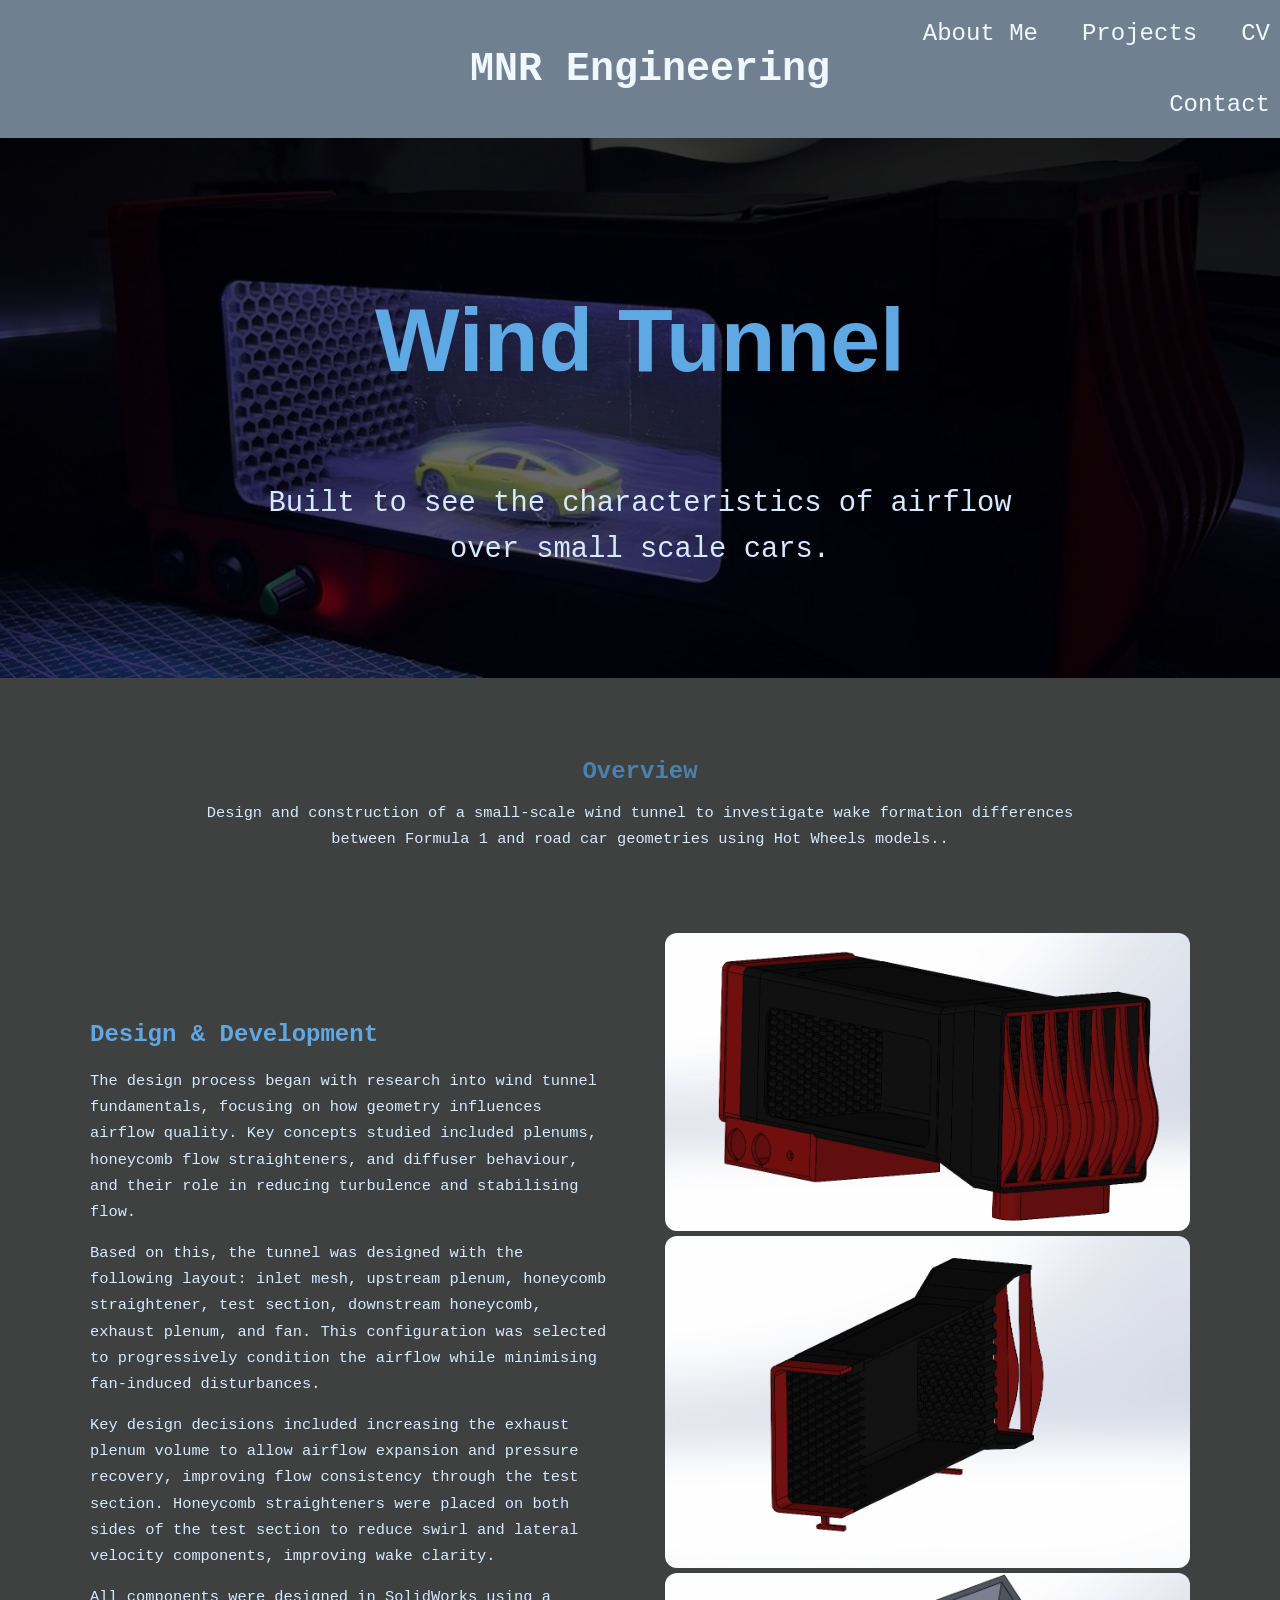
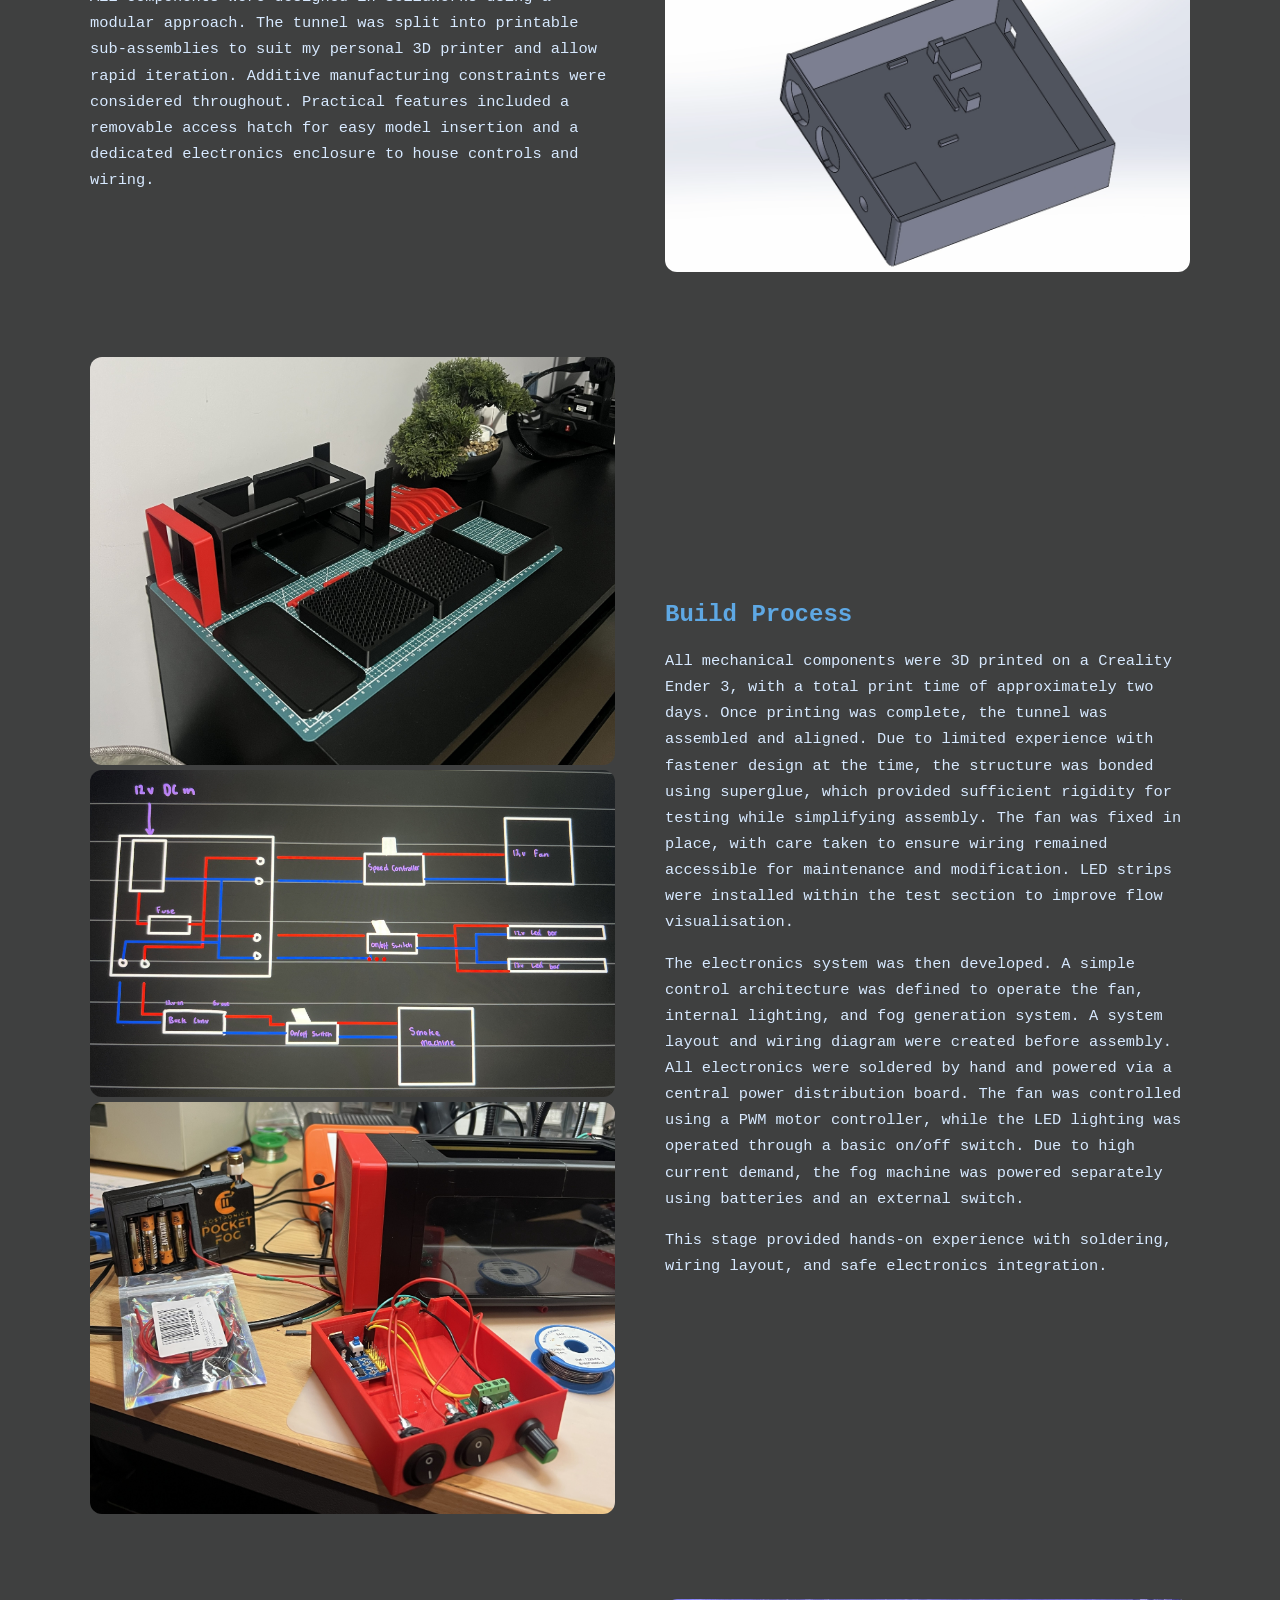
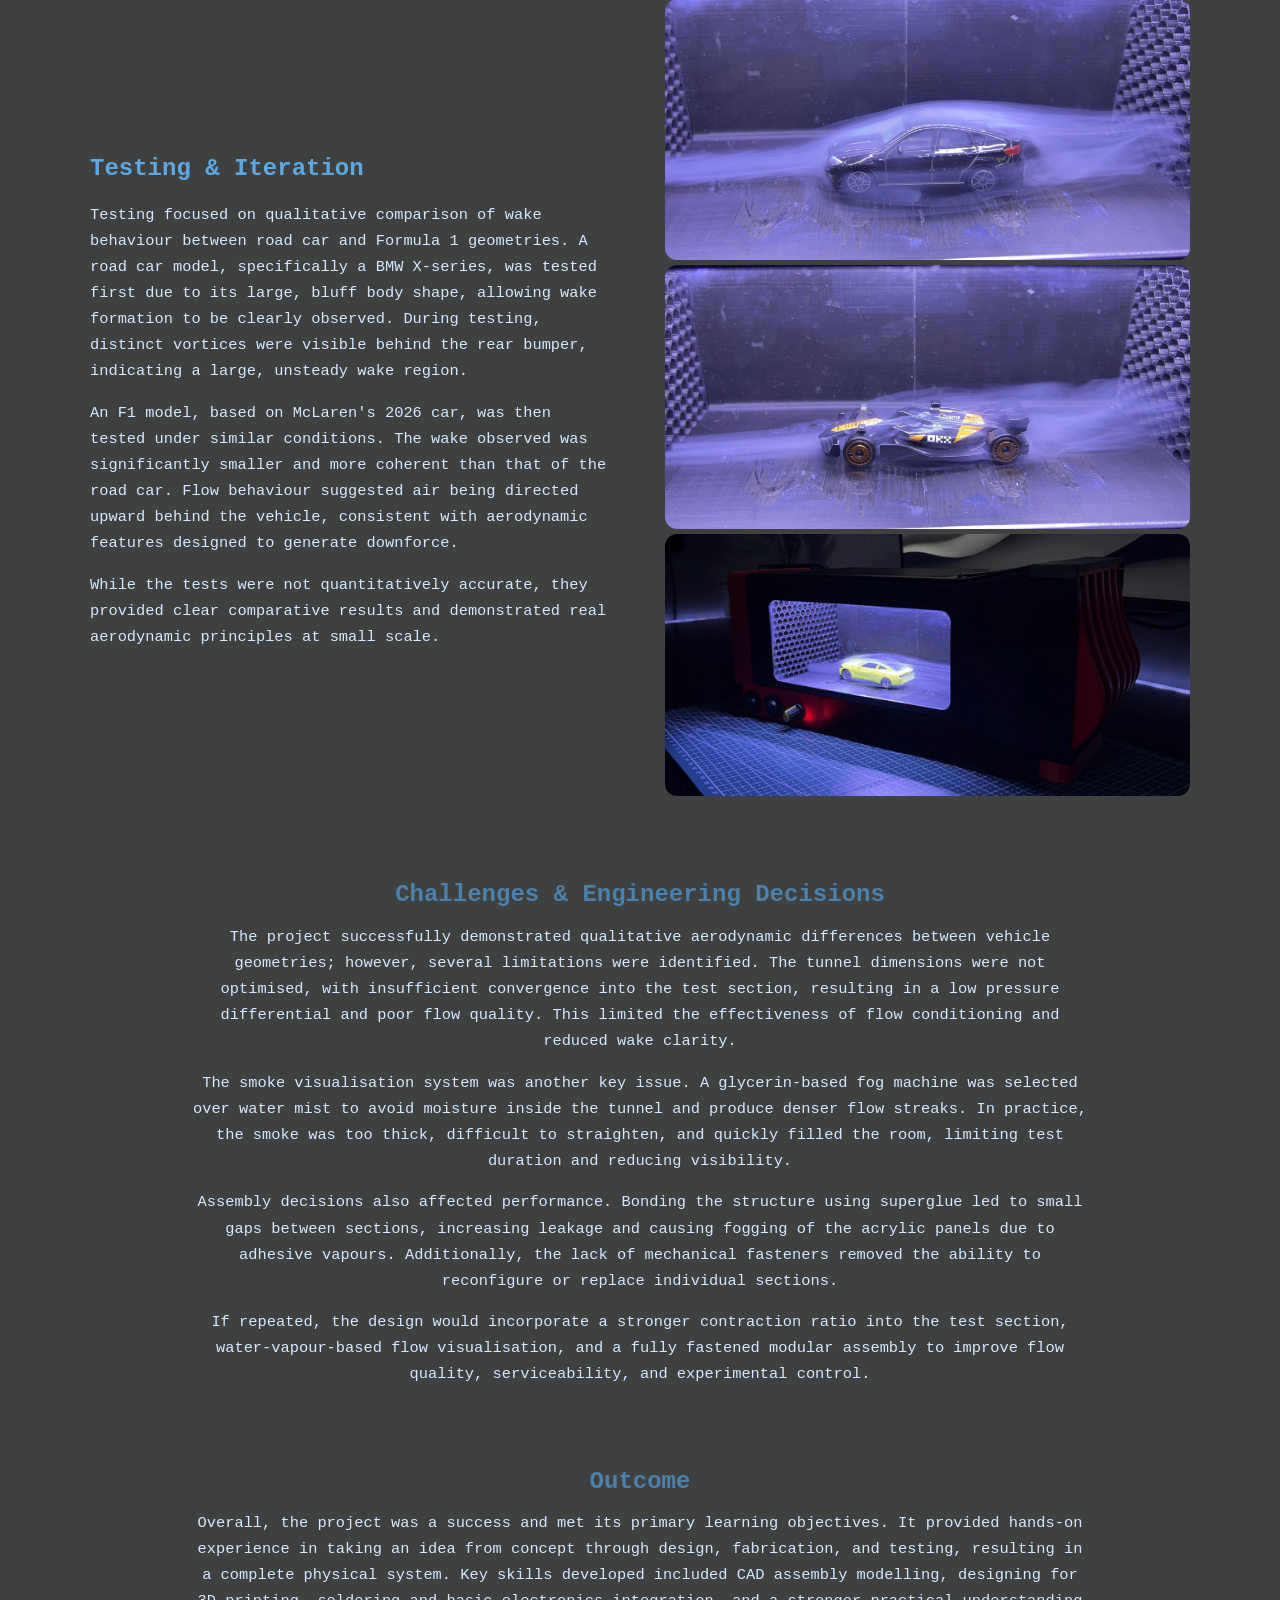
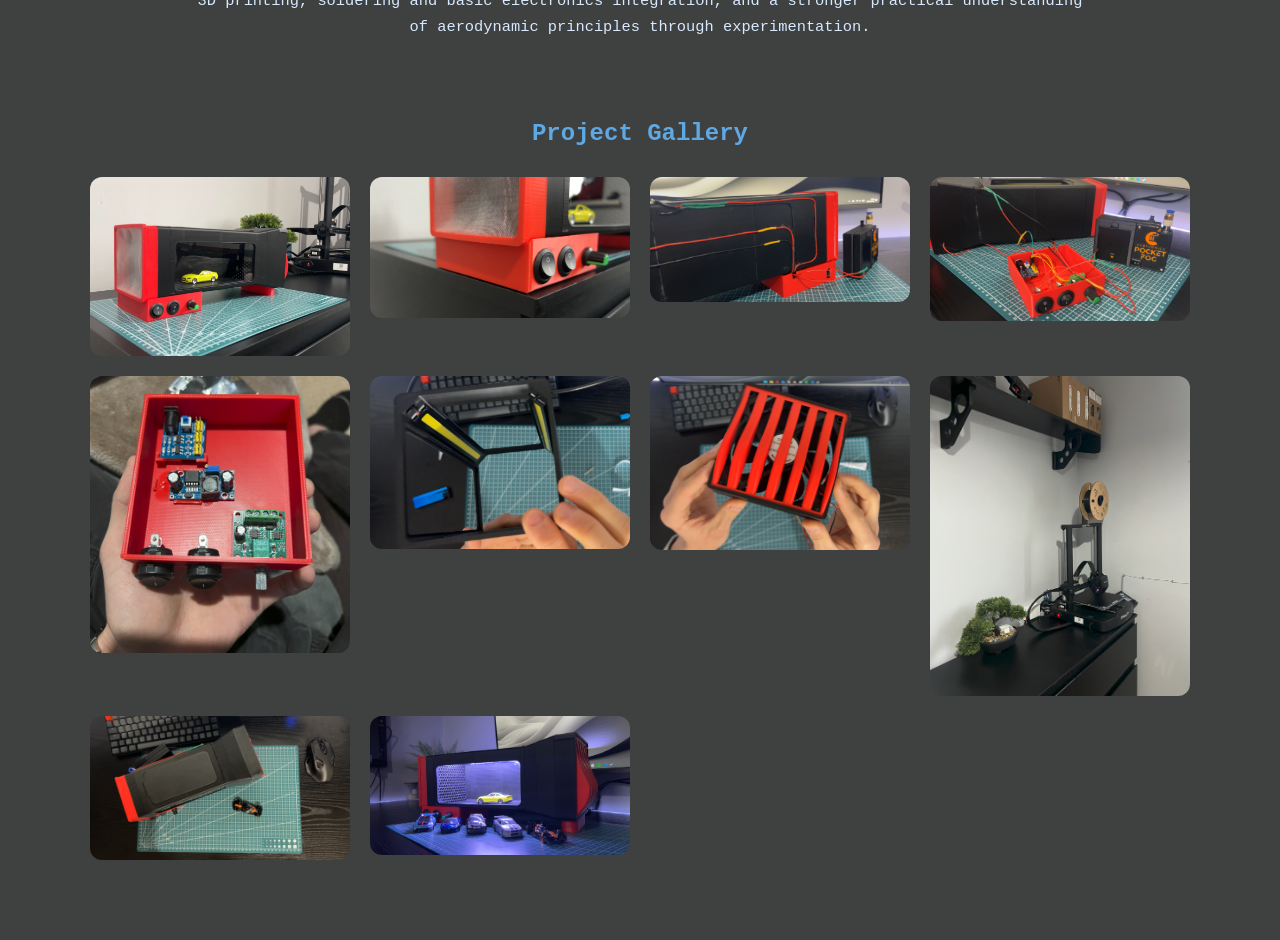
<file: projects/windtunnel.html>
<!DOCTYPE html>
<html lang="en">
<head>
    <meta charset="UTF-8">
    <title>Wind Tunnel | MNR Engineering</title>
    <meta name="viewport" content="width=device-width, initial-scale=1.0">
    <link rel="stylesheet" href="projecttemplate.css">
</head>
<body>

<header>
    <div class="header-left"></div>
    <h1 class="title"><a href="../index.html">MNR Engineering</a></h1>
    <div class="nav-container">
        <a href="../aboutme.html">About Me</a>
        <a href="../projects.html">Projects</a>
        <a href="../cv.html">CV</a>
        <a href="../contact.html">Contact</a>
    </div>
</header>

<!-- HERO -->
<section class="project-hero">
    <img src="project-assets/windtunnel/hero.jpg" alt="Project image">
    <div class="hero-text">
        <h1>Wind Tunnel</h1>
        <p>Built to see the characteristics of airflow over small scale cars.</p>
    </div>
</section>

<!-- OVERVIEW -->
<section class="project-section centered">
    <h2>Overview</h2>
    <p>Design and construction of a small-scale wind tunnel
         to investigate wake formation differences between Formula 1 and road car geometries using Hot Wheels models..</p>
</section>

<!-- DESIGN SECTION -->
<section class="project-split">
    <div class="text">
        <h2>Design & Development</h2>
        <p>The design process began with research into wind tunnel fundamentals, focusing on how geometry influences airflow quality. Key concepts studied included plenums, honeycomb flow straighteners, and diffuser behaviour, and their role in reducing turbulence and stabilising flow.</p>
        <p>Based on this, the tunnel was designed with the following layout: inlet mesh, upstream plenum, honeycomb straightener, test section, downstream honeycomb, exhaust plenum, and fan. This configuration was selected to progressively condition the airflow while minimising fan-induced disturbances.</p>
        <p>Key design decisions included increasing the exhaust plenum volume to allow airflow expansion and pressure recovery, improving flow consistency through the test section. Honeycomb straighteners were placed on both sides of the test section to reduce swirl and lateral velocity components, improving wake clarity.</p>
        <p>All components were designed in SolidWorks using a modular approach. The tunnel was split into printable sub‑assemblies to suit my personal 3D printer and allow rapid iteration. Additive manufacturing constraints were considered throughout. Practical features included a removable access hatch for easy model insertion and a dedicated electronics enclosure to house controls and wiring.</p>
    </div>
    <div class="image">
        <img src="project-assets/windtunnel/cadmodel.png" alt="">
        <img src="project-assets/windtunnel/interior.png" alt="">
        <img src="project-assets/windtunnel/electronicshousing.png" alt="">
    </div>
</section>

<!-- BUILD SECTION -->
<section class="project-split reverse">
    <div class="text">
        <h2>Build Process</h2>
        <p>All mechanical components were 3D printed on a Creality Ender 3, with a total print time of approximately two days. Once printing was complete, the tunnel was assembled and aligned. Due to limited experience with fastener design at the time, the structure was bonded using superglue, which provided sufficient rigidity for testing while simplifying assembly. The fan was fixed in place, with care taken to ensure wiring remained accessible for maintenance and modification. LED strips were installed within the test section to improve flow visualisation.</p>
        <p>The electronics system was then developed. A simple control architecture was defined to operate the fan, internal lighting, and fog generation system. A system layout and wiring diagram were created before assembly. All electronics were soldered by hand and powered via a central power distribution board. The fan was controlled using a PWM motor controller, while the LED lighting was operated through a basic on/off switch. Due to high current demand, the fog machine was powered separately using batteries and an external switch.</p>
        <p>This stage provided hands-on experience with soldering, wiring layout, and safe electronics integration.</p>
    </div>
    <div class="image">
        <img src="project-assets/windtunnel/3dprinted.jpg" alt="">
        <img src="project-assets/windtunnel/electronicsdiagram.jpg" alt="">
        <img src="project-assets/windtunnel/electronics.jpg" alt="">
    </div>
</section>

<!-- TESTING -->
<section class="project-split">
    <div class="text">
        <h2>Testing & Iteration</h2>
        <p>Testing focused on qualitative comparison of wake behaviour between road car and Formula 1 geometries. A road car model, specifically a BMW X-series, was tested first due to its large, bluff body shape, allowing wake formation to be clearly observed. During testing, distinct vortices were visible behind the rear bumper, indicating a large, unsteady wake region.</p>
        <p>An F1 model, based on McLaren's 2026 car, was then tested under similar conditions. The wake observed was significantly smaller and more coherent than that of the road car. Flow behaviour suggested air being directed upward behind the vehicle, consistent with aerodynamic features designed to generate downforce.</p>
        <p>While the tests were not quantitatively accurate, they provided clear comparative results and demonstrated real aerodynamic principles at small scale.</p>
    </div>
    <div class="image">
        <img src="project-assets/windtunnel/x4tunnel.png" alt="">
        <img src="project-assets/windtunnel/f1tunnel.jpg" alt="">
        <img src="project-assets/windtunnel/m4tunnel.gif" alt="">
    </div>
</section>

<!-- CHALLENGES -->
<section class="project-section centered">
    <h2>Challenges & Engineering Decisions</h2>
    <p>The project successfully demonstrated qualitative aerodynamic differences between vehicle geometries; however, several limitations were identified. The tunnel dimensions were not optimised, with insufficient convergence into the test section, resulting in a low pressure differential and poor flow quality. This limited the effectiveness of flow conditioning and reduced wake clarity.</p>
    <p>The smoke visualisation system was another key issue. A glycerin-based fog machine was selected over water mist to avoid moisture inside the tunnel and produce denser flow streaks. In practice, the smoke was too thick, difficult to straighten, and quickly filled the room, limiting test duration and reducing visibility.</p>
    <p>Assembly decisions also affected performance. Bonding the structure using superglue led to small gaps between sections, increasing leakage and causing fogging of the acrylic panels due to adhesive vapours. Additionally, the lack of mechanical fasteners removed the ability to reconfigure or replace individual sections.</p>
    <p>If repeated, the design would incorporate a stronger contraction ratio into the test section, water-vapour-based flow visualisation, and a fully fastened modular assembly to improve flow quality, serviceability, and experimental control.</p>
</section>

<!-- RESULTS -->
<section class="project-section centered">
    <h2>Outcome</h2>
    <p>Overall, the project was a success and met its primary learning objectives. It provided hands-on experience in taking an idea from concept through design, fabrication, and testing, resulting in a complete physical system. Key skills developed included CAD assembly modelling, designing for 3D printing, soldering and basic electronics integration, and a stronger practical understanding of aerodynamic principles through experimentation.</p>
</section>

<!-- GALLERY -->
<section class="project-gallery">
    <h2>Project Gallery</h2>
    <div class="gallery-grid">
        <img src="project-assets/windtunnel/image1.jpg" alt="">
        <img src="project-assets/windtunnel/image2.png" alt="">
        <img src="project-assets/windtunnel/image3.png" alt="">
        <img src="project-assets/windtunnel/image4.png" alt="">
        <img src="project-assets/windtunnel/image5.png" alt="">
        <img src="project-assets/windtunnel/image6.png" alt="">
        <img src="project-assets/windtunnel/image7.png" alt="">
        <img src="project-assets/windtunnel/image8.png" alt="">
        <img src="project-assets/windtunnel/image9.png" alt="">
        <img src="project-assets/windtunnel/image10.png" alt="">
    </div>
</section>

</body>
</html>
</file>
<file: css/style.css>
/* ===== Body & General ===== */
body {
    background-color: #3f4040;
    margin: 0;
    font-family: 'Courier New', Courier, monospace;
}

/* ===== Header ===== */
header {
    background-color: #708090;
    width: 100%;
    color: white;
    position: sticky;
    top: 0;
    z-index: 1000;
    display: flex;
    align-items: center;
    justify-content: space-between;
    padding: 10px 20px;
    flex-wrap: wrap; 
}

.header-left {
    flex: 1; 
}

.title {
    flex: 0 0 auto; 
    text-align: center;
    margin: 0;
}

.title a {
    font-family: 'Courier New', Courier, monospace;
    text-decoration: none;
    color: aliceblue;
    font-size: clamp(1.5rem, 4vw, 2.5rem);
}

.nav-container {
    display: flex;
    gap: 1.5rem;
    flex-wrap: wrap;
    justify-content: flex-end;
    padding-right: 20px;
    flex: 1; 
}

.nav-container a {
    text-decoration: none;
    color: aliceblue;
    padding: 10px;
    font-size: clamp(1rem, 2.5vw, 1.5rem);
    transition: transform 0.25s ease, text-underline-offset 0.25s ease;
}

.nav-container a:hover {
    text-decoration: underline;
    text-underline-offset: 4px;
    transform: scale(1.1);
}

/* ===== Banner ===== */
.banner img {
    width: 100%;
    height: auto;
    display: block;
}

/* ===== CV Container ===== */
.cv-container {
    text-align: center;
    max-width: 1000px;
    margin: 50px auto;
    padding: 0 20px;
}

.cv-container h1 {
    color: #4a81ad;
    font-family: "League Gothic", sans-serif;
    font-weight: 200;
    font-size: clamp(2rem, 5vw, 5rem);
    margin-bottom: 20px;
}

.cv-container div {
    display: flex;
    flex-wrap: wrap;
    justify-content: center;
    gap: 20px;
    margin-bottom: 50px;
}

/* ===== Buttons ===== */
.btn {
    --color: #1a2833;
    --color2: rgb(10, 25, 30);
    padding: 0.8em 1.75em;
    background-color: transparent;
    border-radius: 6px;
    border: 0.3px solid var(--color);
    transition: 0.5s;
    position: relative;
    overflow: hidden;
    cursor: pointer;
    font-weight: 300;
    font-size: clamp(0.9rem, 2vw, 1.2rem);
    text-transform: uppercase;
    color: var(--color);
}

.btn::after, .btn::before {
    content: '';
    display: block;
    height: 100%;
    width: 100%;
    transform: skew(90deg) translate(-50%, -50%);
    position: absolute;
    inset: 50%;
    left: 25%;
    z-index: -1;
    transition: .5s ease-out;
    background-color: var(--color);
}

.btn::before {
    top: -50%;
    left: -25%;
    transform: skew(90deg) rotate(180deg) translate(-50%, -50%);
}

.btn:hover::before {
    transform: skew(45deg) rotate(180deg) translate(-50%, -50%);
}

.btn:hover::after {
    transform: skew(45deg) translate(-50%, -50%);
}

.btn:hover {
    color: var(--color2);
}

.btn:active {
    filter: brightness(.7);
    transform: scale(.98);
}

.cv-container a {
    text-decoration: none;
    color: #5ea8e4;
    display: flex;
    justify-content: center;
    align-items: center;
}

/* ===== HR ===== */
hr {
    border-top: 2px double #708090;
    border-bottom: none;
    border-radius: 6px;
    width: 80%;
    margin: 40px auto;
}

/* ===== Featured Projects ===== */
.featured-projects h1 {
    text-align: center;
    padding: 2% 0;
    color: #4a81ad;
    font-family: "League Gothic", sans-serif;
    font-size: clamp(2rem, 5vw, 4rem);
    font-weight: 200;
}

/* ===== MEDIA QUERIES ===== */
@media (max-width: 768px) {
    header {
        flex-direction: column;
        align-items: center;
        gap: 10px;
    }

    .nav-container {
        justify-content: center;
    }

    .title a {
        font-size: clamp(1.2rem, 6vw, 2rem);
    }

    .cv-container h1 {
        font-size: clamp(1.5rem, 6vw, 3rem);
    }

    .btn {
        font-size: clamp(0.8rem, 2.5vw, 1rem);
        padding: 0.6em 1.2em;
    }

    .featured-projects h1 {
        font-size: clamp(1.5rem, 6vw, 2.5rem);
    }
}

/* ===== Project Cards Section ===== */
.project-cards {
    max-width: 1200px;
    margin: 60px auto;
    padding: 0 20px;
    display: grid;
    grid-template-columns: repeat(auto-fit, minmax(280px, 1fr));
    gap: 30px;
}

/* Individual Card */
.projectcard {
    background: #222222;
    border-radius: 16px;
    overflow: hidden;
    transition: transform 0.3s ease, box-shadow 0.3s ease;
    display: flex;
    flex-direction: column;
}

/* Hover lift effect */
.projectcard:hover {
    transform: translateY(-8px);
    box-shadow: 0 10px 25px rgba(0,0,0,0.4);
}

/* Image */
.projectcards img {
    width: 100%;
    height: 200px;
    object-fit: cover;
}

/* Text content */
.projectcard h2 {
    color: #5ea8e4;
    font-family: "League Gothic", sans-serif;
    font-size: 2rem;
    margin: 15px 15px 5px 15px;
}

.projectcard p {
    color: #ddd;
    font-size: 1rem;
    margin: 0 15px 20px 15px;
    line-height: 1.5;
}

/* Optional "Read More" button inside card */
.projectcard a {
    margin: 0 15px 20px 15px;
    text-decoration: none;
    color: #5ea8e4;
    font-weight: bold;
}
</file>
<file: css/aboutme.css>
/* ===== Body & General ===== */
body {
    background-color: #3f4040;
    margin: 0;
    font-family: 'Courier New', Courier, monospace;
}

/* ===== Header ===== */
header {
    background-color: #708090;
    width: 100%;
    color: white;
    position: sticky;
    top: 0;
    z-index: 1000;
    display: flex;
    align-items: center;
    justify-content: space-between;
    padding: 10px 20px;
    flex-wrap: wrap; 
}

.header-left {
    flex: 1; 
}

.title {
    flex: 0 0 auto; 
    text-align: center;
    margin: 0;
}

.title a {
    font-family: 'Courier New', Courier, monospace;
    text-decoration: none;
    color: aliceblue;
    font-size: clamp(1.5rem, 4vw, 2.5rem);
}

.nav-container {
    display: flex;
    gap: 1.5rem;
    flex-wrap: wrap;
    justify-content: flex-end;
    padding-right: 20px;
    flex: 1; 
}

.nav-container a {
    text-decoration: none;
    color: aliceblue;
    padding: 10px;
    font-size: clamp(1rem, 2.5vw, 1.5rem);
    transition: transform 0.25s ease, text-underline-offset 0.25s ease;
}

.nav-container a:hover {
    text-decoration: underline;
    text-underline-offset: 4px;
    transform: scale(1.1);
}

/* ===== About Hero ===== */

/* ===== HERO WRAPPER (controls layering) ===== */
.about-hero-wrapper {
    position: relative;
    height: 300px;
    overflow: hidden;
}

/* ===== STICKY BACKGROUND BANNER ===== */
.about-banner {
    background-image: url("../assets/aboutmebanner.JPEG"); /* or a different image */
    background-size: cover;
    background-position: center;
    background-attachment: fixed; /* This creates the sticky/parallax feel */
    position: absolute;
    inset: 0;
    z-index: 1;
    filter: brightness(0.4); /* darkens image so text is readable */
}

/* ===== HERO TEXT ON TOP ===== */
.about-hero {
    position: relative;
    z-index: 2;
    height: 100%;
    display: flex;
    align-items: center;
    justify-content: center;
}

.about-hero h1 {
    font-family: "League Gothic", sans-serif;
    font-size: clamp(2.5rem, 7vw, 6rem);
    color: #5ea8e4;
    letter-spacing: 2px;
}

/* ===== About Layout ===== */
.about-container {
    max-width: 1100px;
    margin: 40px auto;
    padding: 0 20px;
    display: grid;
    grid-template-columns: 2fr 1fr;
    gap: 50px;
}

.about-text p {
    color: #ddd;
    line-height: 1.7;
    margin-bottom: 20px;
    font-size: 1.3rem;
}

.about-text h2,
.about-skills h2,
.about-philosophy h2 {
    font-family: "League Gothic", sans-serif;
    color: #5ea8e4;
    font-size: 3.2rem;
    margin-bottom: 15px;
}

/* ===== Skills Box ===== */
.about-skills {
    background: #222;
    padding: 25px;
    border-radius: 16px;
}

.about-skills ul {
    list-style: none;
    padding: 0;
}

.about-skills li {
    color: #ddd;
    margin-bottom: 10px;
    padding-left: 10px;
    border-left: 3px solid #5ea8e4;
    font-size: 1.3rem;
}

/* ===== Philosophy Section ===== */
.about-philosophy {
    max-width: 900px;
    margin: 60px auto 80px;
    padding: 0 20px;
    text-align: center;
}

.about-philosophy p {
    color: #ccc;
    line-height: 1.7;
    font-size: 1.3rem;
}

/* ===== Responsive ===== */
@media (max-width: 900px) {
    .about-container {
        grid-template-columns: 1fr;
    }
}

/* ===== MEDIA QUERIES ===== */
@media (max-width: 768px) {
    header {
        flex-direction: column;
        align-items: center;
        gap: 10px;
    }

    .nav-container {
        justify-content: center;
    }

    .title a {
        font-size: clamp(1.2rem, 6vw, 2rem);
    }

    .cv-container h1 {
        font-size: clamp(1.5rem, 6vw, 3rem);
    }

    .btn {
        font-size: clamp(0.8rem, 2.5vw, 1rem);
        padding: 0.6em 1.2em;
    }

    .featured-projects h1 {
        font-size: clamp(1.5rem, 6vw, 2.5rem);
    }
}
</file>
<file: css/contact.css>
/* ===== Body & General ===== */
body {
    background-color: #3f4040;
    margin: 0;
    font-family: 'Courier New', Courier, monospace;
}

/* ===== Header ===== */
header {
    background-color: #708090;
    width: 100%;
    color: white;
    position: sticky;
    top: 0;
    z-index: 1000;
    display: flex;
    align-items: center;
    justify-content: space-between;
    padding: 10px 20px;
    flex-wrap: wrap; 
}

.header-left {
    flex: 1; 
}

.title {
    flex: 0 0 auto; 
    text-align: center;
    margin: 0;
}

.title a {
    font-family: 'Courier New', Courier, monospace;
    text-decoration: none;
    color: aliceblue;
    font-size: clamp(1.5rem, 4vw, 2.5rem);
}

.nav-container {
    display: flex;
    gap: 1.5rem;
    flex-wrap: wrap;
    justify-content: flex-end;
    padding-right: 20px;
    flex: 1; 
}

.nav-container a {
    text-decoration: none;
    color: aliceblue;
    padding: 10px;
    font-size: clamp(1rem, 2.5vw, 1.5rem);
    transition: transform 0.25s ease, text-underline-offset 0.25s ease;
}

.nav-container a:hover {
    text-decoration: underline;
    text-underline-offset: 4px;
    transform: scale(1.1);
}


/* ===== Contact Hero ===== */
.contact-hero-wrapper {
    position: relative;
    height: 320px;
    overflow: hidden;
}

.contact-banner {
    background-image: url("../assets/aboutmebanner.JPEG");
    background-size: cover;
    background-position: center;
    background-attachment: fixed;
    position: absolute;
    inset: 0;
    z-index: 1;
    filter: brightness(0.35);
}

.contact-hero {
    position: relative;
    z-index: 2;
    height: 100%;
    display: flex;
    align-items: center;
    justify-content: center;
    text-align: center;
    padding: 0 20px;
}

.contact-hero-content h1 {
    font-family: "League Gothic", sans-serif;
    font-size: clamp(2.5rem, 7vw, 5rem);
    color: #5ea8e4;
}

.contact-hero-content p {
    color: #d7e9ff;
    max-width: 600px;
    margin: auto;
    font-size: 1.3rem;
}

/* ===== Contact Section ===== */
/* ===== Contact Section ===== */
.contact-section {
    padding: 80px 20px;
    text-align: center;
}

.contact-container h1 {
    font-family: "League Gothic", sans-serif;
    font-size: clamp(2.5rem, 6vw, 4.5rem);
    color: #4a81ad;
}

.contact-container p {
    color: #cfd8e3;
    margin-bottom: 40px;
    font-size: 1.3rem;
}

/* Buttons Layout */
.contact-buttons {
    display: flex;
    flex-direction: column;
    gap: 20px;
    align-items: center;
}

/* Contact Buttons */
.contact-btn {
    text-decoration: none;
    padding: 14px 30px;
    border-radius: 8px;
    background: linear-gradient(135deg, #5ea8e4, #4a81ad);
    color: white;
    font-size: 1.1rem;
    width: 260px;
    transition: transform 0.25s ease, box-shadow 0.25s ease;
}

.contact-btn:hover {
    transform: translateY(-4px);
    box-shadow: 0 8px 20px rgba(0,0,0,0.3);
}

/* Location */
.contact-location {
    margin-top: 15px;
    color: #9fb6cc;
    font-size: 1rem;
}

/* ===== Form ===== */
.contact-form {
    display: flex;
    flex-direction: column;
    gap: 15px;
}

.contact-form input,
.contact-form textarea {
    padding: 12px;
    border-radius: 6px;
    border: none;
    font-size: 1rem;
}

.contact-form textarea {
    resize: none;
}

/* Mobile */
@media (max-width: 768px) {
    .contact-container {
        grid-template-columns: 1fr;
        text-align: center;
    }

    .contact-banner {
        background-attachment: scroll;
    }
}

/* ===== MEDIA QUERIES ===== */
@media (max-width: 768px) {
    header {
        flex-direction: column;
        align-items: center;
        gap: 10px;
    }

    .nav-container {
        justify-content: center;
    }

    .title a {
        font-size: clamp(1.2rem, 6vw, 2rem);
    }

    .cv-container h1 {
        font-size: clamp(1.5rem, 6vw, 3rem);
    }

    .btn {
        font-size: clamp(0.8rem, 2.5vw, 1rem);
        padding: 0.6em 1.2em;
    }

    .featured-projects h1 {
        font-size: clamp(1.5rem, 6vw, 2.5rem);
    }
}
</file>
<file: css/cv.css>
/* ===== Body & General ===== */
body {
    background-color: #3f4040;
    margin: 0;
    font-family: 'Courier New', Courier, monospace;
}

/* ===== Header ===== */
header {
    background-color: #708090;
    width: 100%;
    color: white;
    position: sticky;
    top: 0;
    z-index: 1000;
    display: flex;
    align-items: center;
    justify-content: space-between;
    padding: 10px 20px;
    flex-wrap: wrap; 
}

.header-left {
    flex: 1; 
}

.title {
    flex: 0 0 auto; 
    text-align: center;
    margin: 0;
}

.title a {
    font-family: 'Courier New', Courier, monospace;
    text-decoration: none;
    color: aliceblue;
    font-size: clamp(1.5rem, 4vw, 2.5rem);
}

.nav-container {
    display: flex;
    gap: 1.5rem;
    flex-wrap: wrap;
    justify-content: flex-end;
    padding-right: 20px;
    flex: 1; 
}

.nav-container a {
    text-decoration: none;
    color: aliceblue;
    padding: 10px;
    font-size: clamp(1rem, 2.5vw, 1.5rem);
    transition: transform 0.25s ease, text-underline-offset 0.25s ease;
}

.nav-container a:hover {
    text-decoration: underline;
    text-underline-offset: 4px;
    transform: scale(1.1);
}

/* ===== CV PAGE ===== */
.cv-page {
    padding: 60px 20px;
    max-width: 1200px;
    margin: auto;
    text-align: center;
}

.cv-header h1 {
    font-family: "League Gothic", sans-serif;
    font-size: clamp(2.5rem, 6vw, 4.5rem);
    color: #4a81ad;
}

.cv-header p {
    color: #cfd8e3;
    margin-bottom: 40px;
}

/* Buttons */
.cv-actions {
    display: flex;
    justify-content: center;
    gap: 20px;
    flex-wrap: wrap;
    margin-bottom: 40px;
}

.cv-btn {
    text-decoration: none;
    padding: 14px 30px;
    border-radius: 8px;
    background: linear-gradient(135deg, #5ea8e4, #4a81ad);
    color: white;
    font-size: 1.1rem;
    transition: transform 0.25s ease, box-shadow 0.25s ease;
}

.cv-btn.secondary {
    background: transparent;
    border: 2px solid #5ea8e4;
    color: #5ea8e4;
}

.cv-btn:hover {
    transform: translateY(-4px);
    box-shadow: 0 8px 20px rgba(0,0,0,0.3);
}

/* PDF Viewer */
.cv-viewer {
    width: 100%;
    height: 1000px;
    border-radius: 12px;
    overflow: hidden;
    box-shadow: 0 12px 30px rgba(0,0,0,0.4);
}

.cv-viewer iframe {
    width: 100%;
    height: 100%;
    border: none;
}

/* Mobile Fix */
@media (max-width: 768px) {
    .cv-viewer {
        height: 600px;
    }
}

/* ===== MEDIA QUERIES ===== */
@media (max-width: 768px) {
    header {
        flex-direction: column;
        align-items: center;
        gap: 10px;
    }

    .nav-container {
        justify-content: center;
    }

    .title a {
        font-size: clamp(1.2rem, 6vw, 2rem);
    }

    .cv-container h1 {
        font-size: clamp(1.5rem, 6vw, 3rem);
    }

    .btn {
        font-size: clamp(0.8rem, 2.5vw, 1rem);
        padding: 0.6em 1.2em;
    }

    .featured-projects h1 {
        font-size: clamp(1.5rem, 6vw, 2.5rem);
    }
}
</file>
<file: css/projectspage.css>
body {
    background-color: #3f4040;
    margin: 0;
    font-family: 'Courier New', Courier, monospace;
}

/* ===== Header ===== */
header {
    background-color: #708090;
    width: 100%;
    color: white;
    position: sticky;
    top: 0;
    z-index: 1000;
    display: flex;
    align-items: center;
    justify-content: space-between;
    padding: 10px 20px;
    flex-wrap: wrap; 
}

.header-left {
    flex: 1; 
}

.title {
    flex: 0 0 auto; 
    text-align: center;
    margin: 0;
}

.title a {
    font-family: 'Courier New', Courier, monospace;
    text-decoration: none;
    color: aliceblue;
    font-size: clamp(1.5rem, 4vw, 2.5rem);
}

.nav-container {
    display: flex;
    gap: 1.5rem;
    flex-wrap: wrap;
    justify-content: flex-end;
    padding-right: 20px;
    flex: 1; 
}

.nav-container a {
    text-decoration: none;
    color: aliceblue;
    padding: 10px;
    font-size: clamp(1rem, 2.5vw, 1.5rem);
    transition: transform 0.25s ease, text-underline-offset 0.25s ease;
}

.nav-container a:hover {
    text-decoration: underline;
    text-underline-offset: 4px;
    transform: scale(1.1);
}

/* ===== Projects Page Header Section ===== */
/* Wrapper */
.projects-hero-wrapper {
    position: relative;
    height: 340px;
    overflow: hidden;
}

/* Sticky background */
.projects-banner {
    background-image: url("../assets/aboutmebanner.JPEG");
    background-size: cover;
    background-position: center;
    background-attachment: fixed;
    position: absolute;
    inset: 0;
    z-index: 1;
    filter: brightness(0.35);
}

/* Foreground content */
.projects-hero {
    position: relative;
    z-index: 2;
    height: 100%;
    display: flex;
    align-items: center;
    justify-content: center;
    text-align: center;
    padding: 0 20px;
}

/* Text block */
.projects-hero-content h1 {
    font-family: "League Gothic", sans-serif;
    font-size: clamp(2.5rem, 7vw, 6rem);
    color: #5ea8e4;
    margin-bottom: 10px;
}

.projects-hero-content p {
    font-size: clamp(1rem, 2.5vw, 1.4rem);
    color: #d7e9ff;
    max-width: 700px;
    margin: 0 auto;
    line-height: 1.5;
}

/* ===== Project Grid Layout ===== */
.project-grid {
    max-width: 1200px;
    margin: 50px auto 80px;
    padding: 0 20px;
    display: grid;
    grid-template-columns: repeat(auto-fit, minmax(280px, 1fr));
    gap: 30px;
}

/* ===== Project Card ===== */
.project-card {
    background: #222;
    border-radius: 16px;
    overflow: hidden;
    display: flex;
    flex-direction: column;
    transition: transform 0.3s ease, box-shadow 0.3s ease;
}

.project-card:hover {
    transform: translateY(-8px);
    box-shadow: 0 10px 25px rgba(0,0,0,0.4);
}

.project-card img {
    width: 100%;
    height: 200px;
    object-fit: cover;
}

.project-card h2 {
    font-family: "League Gothic", sans-serif;
    color: #5ea8e4;
    font-size: 2rem;
    margin: 15px;
}

.project-card p {
    color: #ddd;
    margin: 0 15px 15px;
    line-height: 1.5;
    flex-grow: 1;
}

.project-card a {
    text-decoration: none;
    color: #5ea8e4;
    font-weight: bold;
    margin: 0 15px 20px;
}

/* ===== MEDIA QUERIES ===== */
@media (max-width: 768px) {
    header {
        flex-direction: column;
        align-items: center;
        gap: 10px;
    }

    .nav-container {
        justify-content: center;
    }

    .title a {
        font-size: clamp(1.2rem, 6vw, 2rem);
    }

    .cv-container h1 {
        font-size: clamp(1.5rem, 6vw, 3rem);
    }

    .btn {
        font-size: clamp(0.8rem, 2.5vw, 1rem);
        padding: 0.6em 1.2em;
    }

    .featured-projects h1 {
        font-size: clamp(1.5rem, 6vw, 2.5rem);
    }
}
</file>
<file: projects/projecttemplate.css>
/* ===== Body & General ===== */
body {
    background-color: #3f4040;
    margin: 0;
    font-family: 'Courier New', Courier, monospace;
}

/* ===== Header ===== */
header {
    background-color: #708090;
    width: 100%;
    color: white;
    position: sticky;
    top: 0;
    z-index: 1000;
    display: flex;
    align-items: center;
    justify-content: space-between;
    padding: 10px 20px;
    flex-wrap: wrap; 
}

.header-left {
    flex: 1; 
}

.title {
    flex: 0 0 auto; 
    text-align: center;
    margin: 0;
}

.title a {
    font-family: 'Courier New', Courier, monospace;
    text-decoration: none;
    color: aliceblue;
    font-size: clamp(1.5rem, 4vw, 2.5rem);
}

.nav-container {
    display: flex;
    gap: 1.5rem;
    flex-wrap: wrap;
    justify-content: flex-end;
    padding-right: 20px;
    flex: 1; 
}

.nav-container a {
    text-decoration: none;
    color: aliceblue;
    padding: 10px;
    font-size: clamp(1rem, 2.5vw, 1.5rem);
    transition: transform 0.25s ease, text-underline-offset 0.25s ease;
}

.nav-container a:hover {
    text-decoration: underline;
    text-underline-offset: 4px;
    transform: scale(1.1);
}

/* HERO */
.project-hero {
    position: relative;
    height: 60vh;
    overflow: hidden;
}

.project-hero img {
    width: 100%;
    height: 100%;
    object-fit: cover;
    filter: brightness(0.4);
}

.hero-text {
    position: absolute;
    inset: 0;
    display: flex;
    flex-direction: column;
    justify-content: center;
    align-items: center;
    color: white;
    text-align: center;
    padding: 0 20px;
}

.hero-text h1 {
    font-family: "League Gothic", sans-serif;
    font-size: clamp(3rem, 7vw, 6rem);
    color: #5ea8e4;
}

.hero-text p {
    font-size: clamp(1.2rem, 2.5vw, 1.8rem);
    max-width: 800px;
    margin-top: 15px;
    line-height: 1.6;
    color: #d7e9ff;
}

/* CENTERED SECTIONS */
.project-section {
    max-width: 900px;
    margin: 80px auto;
    padding: 0 20px;
}

.centered {
    text-align: center;
}

.project-section h2 {
    color: #4a81ad;
    margin-bottom: 15px;
}

.project-section p {
    color: #d7e9ff;
    line-height: 1.7;
}

/* SPLIT LAYOUT */
.project-split {
    display: flex;
    align-items: center;
    justify-content: center;
    gap: 50px;
    max-width: 1100px;
    margin: 80px auto;
    padding: 0 20px;
    flex-wrap: wrap;
}

.project-split.reverse {
    flex-direction: row-reverse;
}

.project-split .text {
    flex: 1;
    min-width: 280px;
}

.project-split h2 {
    color: #5ea8e4;
}

.project-split p {
    color: #d7e9ff;
}

.project-split.reverse h2 {
    color: #5ea8e4;
}

.project-split.reverse p {
    color: #d7e9ff;
}

.project-split .image {
    flex: 1;
    min-width: 280px;
}

.project-split img {
    width: 100%;
    border-radius: 12px;
}

/* GALLERY */
.project-gallery {
    max-width: 1100px;
    margin: 80px auto;
    padding: 0 20px;
    text-align: center;
}

.project-gallery h2 {
    color: #5ea8e4;
}

.gallery-grid {
    display: grid;
    grid-template-columns: repeat(auto-fit, minmax(220px, 1fr));
    gap: 20px;
    margin-top: 30px;
}

.gallery-grid img {
    width: 100%;
    border-radius: 12px;
}

.project-section p,
.project-split .text p {
    font-size: clamp(0.95rem, 1.2vw, 1.1rem);
    line-height: 1.7;
    color: #d7e9ff;
}

/* MOBILE */
@media (max-width: 768px) {
    .project-hero {
        height: 45vh;
    }

    .project-split {
        flex-direction: column;
        text-align: center;
    }

    .project-split.reverse {
        flex-direction: column;
    }
}


/* ===== MEDIA QUERIES ===== */
@media (max-width: 768px) {
    header {
        flex-direction: column;
        align-items: center;
        gap: 10px;
    }

    .nav-container {
        justify-content: center;
    }

    .title a {
        font-size: clamp(1.2rem, 6vw, 2rem);
    }

    .cv-container h1 {
        font-size: clamp(1.5rem, 6vw, 3rem);
    }

    .btn {
        font-size: clamp(0.8rem, 2.5vw, 1rem);
        padding: 0.6em 1.2em;
    }

    .featured-projects h1 {
        font-size: clamp(1.5rem, 6vw, 2.5rem);
    }
}
</file>
